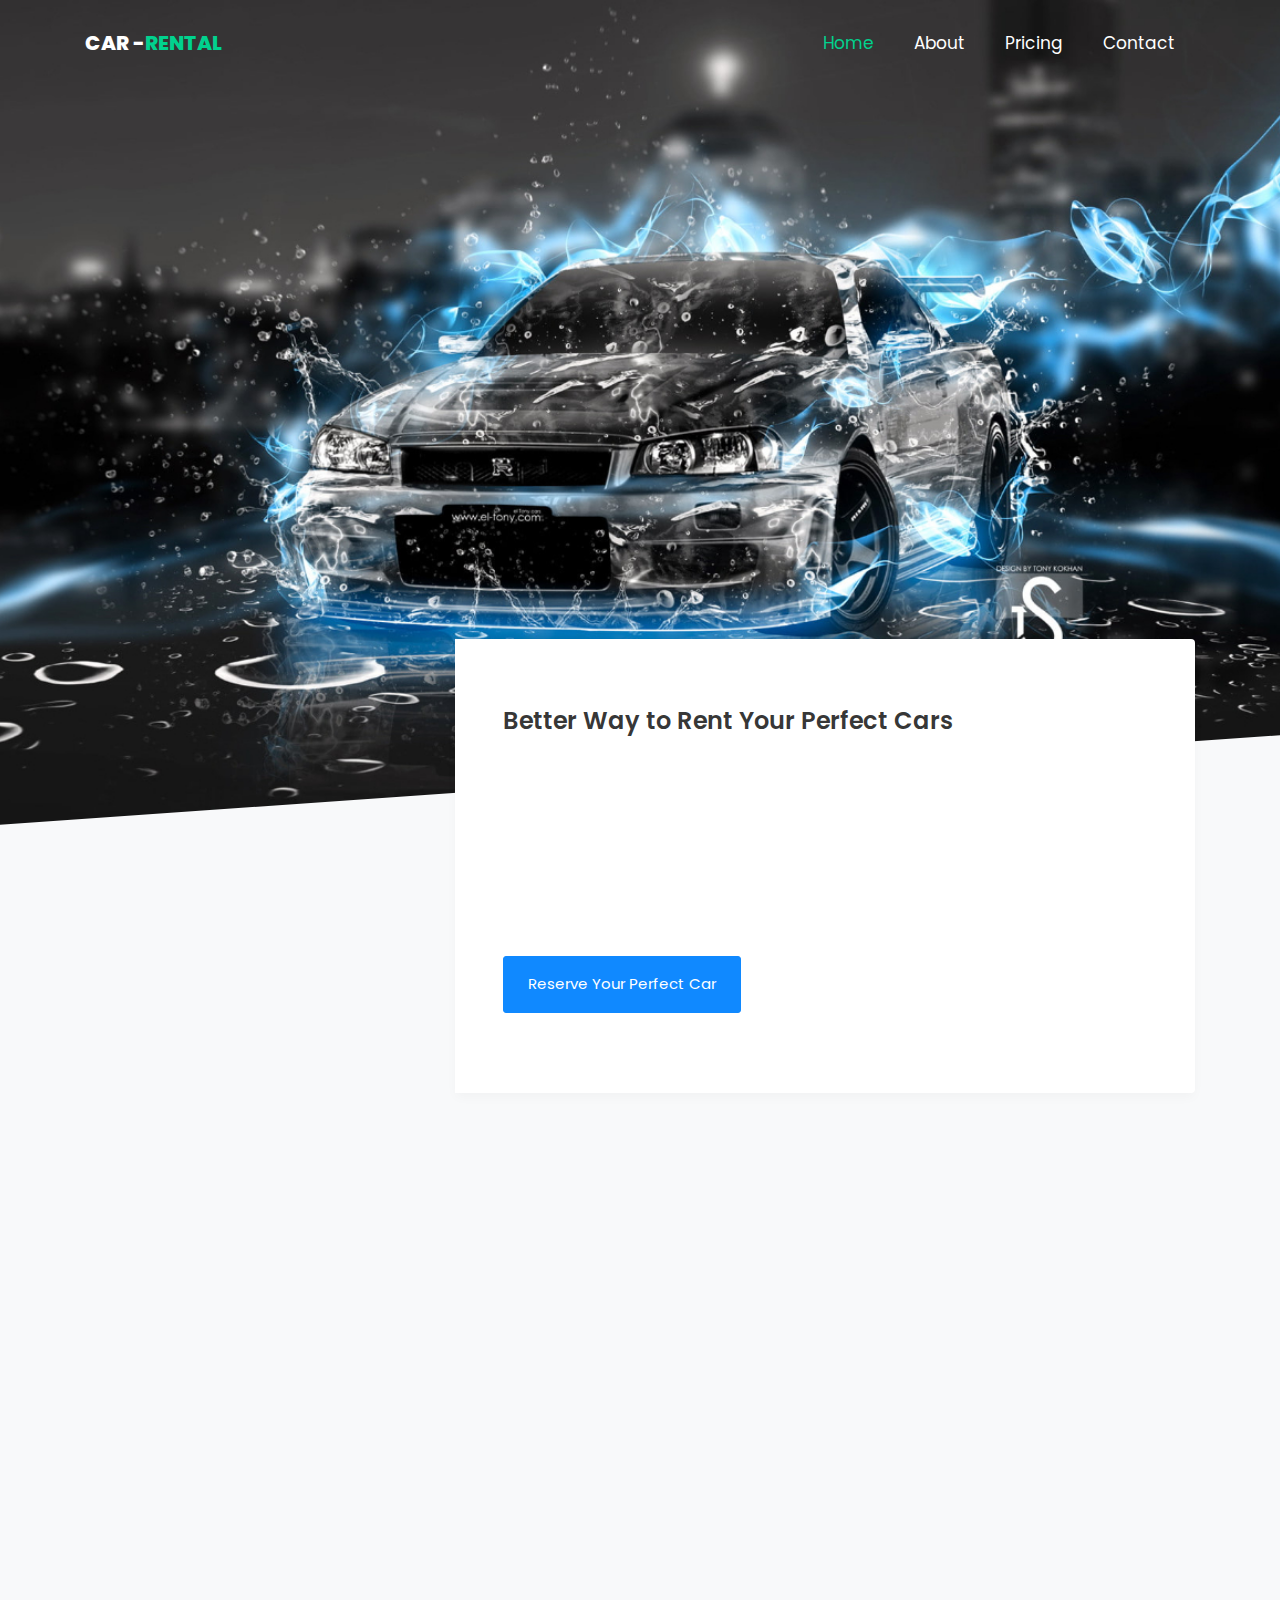
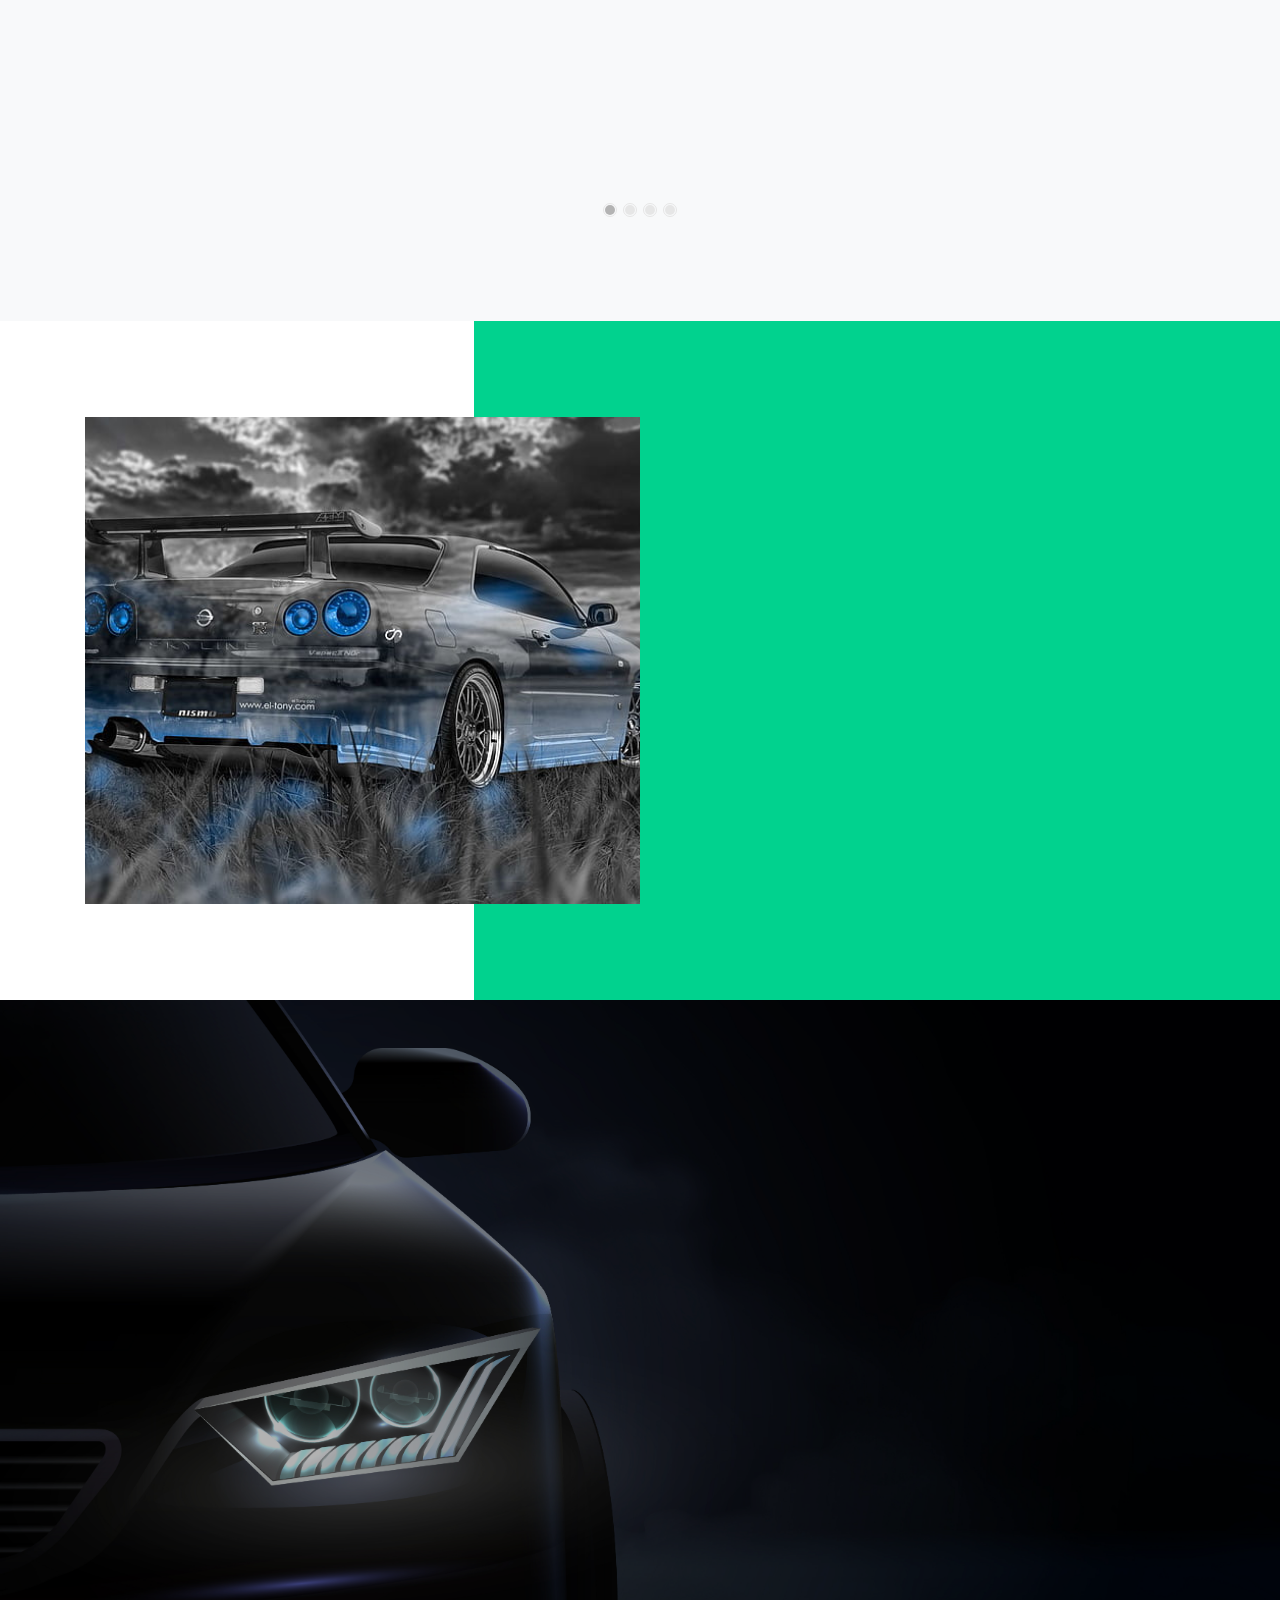
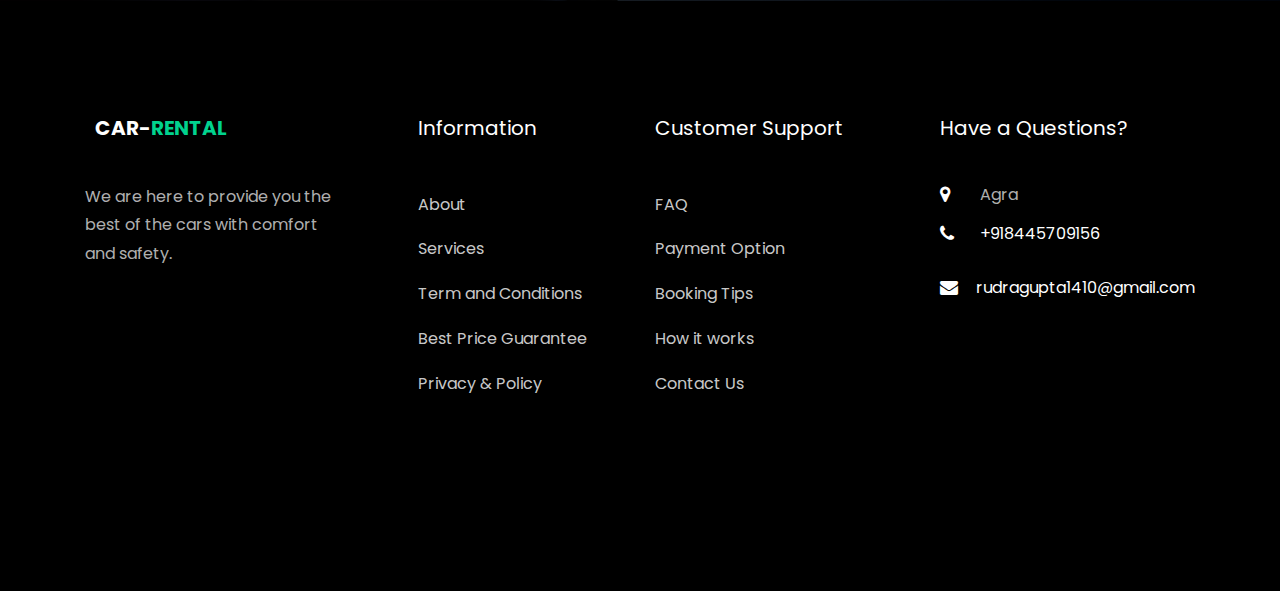
<file: index.html>
<!DOCTYPE html>
<html lang="en">

<head>
	<title>Car Rental</title>
	<meta charset="utf-8">
	<meta name="viewport" content="width=device-width, initial-scale=1, shrink-to-fit=no">
	<link rel="icon" href="images/logo.png" type="image/png">
	<link rel="shortcut icon" href="images/logo.png" type="image/png">


	<link href="https://fonts.googleapis.com/css?family=Poppins:200,300,400,500,600,700,800&display=swap"
		rel="stylesheet">

	<link rel="stylesheet" href="css/open-iconic-bootstrap.min.css">
	<link rel="stylesheet" href="css/animate.css">

	<link rel="stylesheet" href="css/owl.carousel.min.css">
	<link rel="stylesheet" href="css/owl.theme.default.min.css">
	<link rel="stylesheet" href="css/magnific-popup.css">

	<link rel="stylesheet" href="css/aos.css">

	<link rel="stylesheet" href="css/ionicons.min.css">

	<link rel="stylesheet" href="css/bootstrap-datepicker.css">
	<link rel="stylesheet" href="css/jquery.timepicker.css">


	<link rel="stylesheet" href="css/flaticon.css">
	<link rel="stylesheet" href="css/icomoon.css">
	<link rel="stylesheet" href="css/style.css">
</head>
<style>
	.logo {
		width: 15%;
		height: 8%;
		padding: 10px;
	}
</style>

<body>

	<nav class="navbar navbar-expand-lg navbar-dark ftco_navbar bg-dark ftco-navbar-light" id="ftco-navbar">
		<div class="container">
			<a class="navbar-brand" href="index.html">
				CAR -<span>RENTAL</span>
			</a>
			<button class="navbar-toggler" type="button" data-toggle="collapse" data-target="#ftco-nav"
				aria-controls="ftco-nav" aria-expanded="false" aria-label="Toggle navigation">
				<span class="oi oi-menu"></span> Menu
			</button>

			<div class="collapse navbar-collapse" id="ftco-nav">
				<ul class="navbar-nav ml-auto">
					<li class="nav-item active"><a href="index.html" class="nav-link">Home</a></li>
					<li class="nav-item"><a href="about.html" class="nav-link">About</a></li>

					<li class="nav-item"><a href="pricing.html" class="nav-link">Pricing</a></li>

					<li class="nav-item"><a href="contact.html" class="nav-link">Contact</a></li>
				</ul>
			</div>
		</div>
	</nav>
	<!-- END nav -->

	<div class="hero-wrap ftco-degree-bg"
		style="background-image: url('images/wallpaperflare.com_wallpaper.jpg'); background-size: cover; background-position: center;"
		data-stellar-background-ratio="0.5">
		<div class="container-fluid">
			<div class="row no-gutters slider-text justify-content-start align-items-center justify-content-center">
				<div class="col-lg-10 ftco-animate col-12">
					<div class="text w-100 text-center mb-md-5 pb-md-5 pb-1 mb-0">
						<p>BEST CAR RENTAL SERVICE FOR YOU , SEAMLESS CAR BOOKING AT YOUR FINGERTIPS
						</p>
						</a>
					</div>
				</div>
			</div>
		</div>
	</div>

	<section class="ftco-section ftco-no-pt bg-light">
		<div class="container">
			<div class="row no-gutters">
				<div class="col-md-12	featured-top">
					<div class="row no-gutters">
						<div class="col-md-4 d-flex align-items-center">
							<form action="#" class="request-form ftco-animate bg-primary">
								<h2>Make your trip</h2>
								<div class="form-group">
									<label for="" class="label">Pick-up location</label>
									<input type="text" class="form-control" placeholder="City, Airport, Station, etc">
								</div>
								<div class="form-group">
									<label for="" class="label">Drop-off location</label>
									<input type="text" class="form-control" placeholder="City, Airport, Station, etc">
								</div>
								<div class="d-flex">
									<div class="form-group mr-2">
										<label for="" class="label">Pick-up date</label>
										<input type="text" class="form-control" id="book_pick_date" placeholder="Date">
									</div>
									<div class="form-group ml-2">
										<label for="" class="label">Drop-off date</label>
										<input type="text" class="form-control" id="book_off_date" placeholder="Date">
									</div>
								</div>
								<div class="form-group">
									<label for="" class="label">Aadhar no </label>
									<input type="text" class="form-control" id="time_pick" placeholder="Aadhar">
								</div>
								<div class="form-group">
									<input type="submit" value="Rent A Car Now" class="btn btn-secondary py-3 px-4">
								</div>
							</form>
						</div>
						<div class="col-md-8 d-flex align-items-center">
							<div class="services-wrap rounded-right w-100">
								<h3 class="heading-section mb-4">Better Way to Rent Your Perfect Cars</h3>
								<div class="row d-flex mb-4">
									<div class="col-md-4 d-flex align-self-stretch ftco-animate">
										<div class="services w-100 text-center">
											<div class="icon d-flex align-items-center justify-content-center"><span
													class="flaticon-route"></span></div>
											<div class="text w-100">
												<h3 class="heading mb-2">Choose Your Pickup Location</h3>
											</div>
										</div>
									</div>
									<div class="col-md-4 d-flex align-self-stretch ftco-animate">
										<div class="services w-100 text-center">
											<div class="icon d-flex align-items-center justify-content-center"><span
													class="flaticon-handshake"></span></div>
											<div class="text w-100">
												<h3 class="heading mb-2">Select the Best Deal</h3>
											</div>
										</div>
									</div>
									<div class="col-md-4 d-flex align-self-stretch ftco-animate">
										<div class="services w-100 text-center">
											<div class="icon d-flex align-items-center justify-content-center"><span
													class="flaticon-rent"></span></div>
											<div class="text w-100">
												<h3 class="heading mb-2">Reserve Your Rental Car</h3>
											</div>
										</div>
									</div>
								</div>
								<p><a href="#" class="btn btn-primary py-3 px-4">Reserve Your Perfect Car</a></p>
							</div>
						</div>
					</div>
				</div>
			</div>
	</section>


	<section class="ftco-section ftco-no-pt bg-light">
		<div class="container">
			<div class="row justify-content-center">
				<div class="col-md-12 heading-section text-center ftco-animate mb-5">
					<span class="subheading">What we offer</span>
					<h2 class="mb-2">Feeatured Vehicles</h2>
				</div>
			</div>
			<div class="row">
				<div class="col-md-12">
					<div class="carousel-car owl-carousel">
						<div class="item">
							<div class="car-wrap rounded ftco-animate">
								<div class="img rounded d-flex align-items-end" style="background-image: url(images/bmw.png);">
								</div>
								<div class="text">
									<h2 class="mb-0"><a href="#">BMW</a></h2>
									<div class="d-flex mb-3">

										<p class="price ml-auto">399 <span>/hour</span></p>
									</div>
									<p class="d-flex mb-0 d-block"><a href="#" class="btn btn-primary py-2 mr-1">Book now</a> <a
											href="#" class="btn btn-secondary py-2 ml-1">Details</a></p>
								</div>
							</div>
						</div>
						<div class="item">
							<div class="car-wrap rounded ftco-animate">
								<div class="img rounded d-flex align-items-end"
									style="background-image: url(images/scorpio.png);">
								</div>
								<div class="text">
									<h2 class="mb-0"><a href="#">Scorpio</a></h2>
									<div class="d-flex mb-3">

										<p class="price ml-auto">399 <span>/hour</span></p>
									</div>
									<p class="d-flex mb-0 d-block"><a href="#" class="btn btn-primary py-2 mr-1">Book now</a> <a
											href="#" class="btn btn-secondary py-2 ml-1">Details</a></p>
								</div>
							</div>
						</div>
						<div class="item">
							<div class="car-wrap rounded ftco-animate">
								<div class="img rounded d-flex align-items-end" style="background-image: url(images/aura.png);">
								</div>
								<div class="text">
									<h2 class="mb-0"><a href="#">Aura</a></h2>
									<div class="d-flex mb-3">

										<p class="price ml-auto">299<span>/hour</span></p>
									</div>
									<p class="d-flex mb-0 d-block"><a href="#" class="btn btn-primary py-2 mr-1">Book now</a> <a
											href="#" class="btn btn-secondary py-2 ml-1">Details</a></p>
								</div>
							</div>
						</div>
						<div class="item">
							<div class="car-wrap rounded ftco-animate">
								<div class="img rounded d-flex align-items-end"
									style="background-image: url(images/creta.png);">
								</div>
								<div class="text">
									<h2 class="mb-0"><a href="#">Creta</a></h2>
									<div class="d-flex mb-3">

										<p class="price ml-auto">399 <span>/hour</span></p>
									</div>
									<p class="d-flex mb-0 d-block"><a href="#" class="btn btn-primary py-2 mr-1">Book now</a> <a
											href="#" class="btn btn-secondary py-2 ml-1">Details</a></p>
								</div>
							</div>
						</div>
					</div>
				</div>
			</div>
		</div>
	</section>

	<section class="ftco-section ftco-about">
		<div class="container">
			<div class="row no-gutters">
				<div class="col-md-6 p-md-5 img img-2 d-flex justify-content-center align-items-center"
					style="background-image: url(images/pxfuel.jpg);">
				</div>
				<div class="col-md-6 wrap-about ftco-animate">
					<div class="heading-section heading-section-white pl-md-5">
						<span class="subheading">About us</span>
						<h2 class="mb-4">Welcome to CAR RENTAL</h2>

						<p>Welcome to UB Rental Car Rental Service, your leading provider of car rental services.
							We offer a wide range of vehicles to choose from, including sedans, SUVs, vans etc.
							We also offer a variety of rental options, including daily, weekly, and monthly rentals.

							No matter what your needs are, we have the perfect car for you.
							Whether you're traveling for business or pleasure,
							we can help you get where you need to go in style and comfort.

							So why wait? Book your rental car today and experience the UB Rental Car Rental Service difference!

							Book your rental car today at UB Rental Car Rental Service! </p>
						<p></p>
						<p><a href="#" class="btn btn-primary py-3 px-4">Search Vehicle</a></p>
					</div>
				</div>
			</div>
		</div>
	</section>


	<section class="ftco-section ftco-intro" style="background-image: url(images/car2.jpg);">
		<div class="container">
			<div class="row justify-content-end">
				<div class="col-md-6 heading-section heading-section-white ftco-animate">
					<h2 class="mb-3">Terms &amp; Conditions</h2>
					<a href="#" class="btn btn-primary btn-lg">Original goverment issued ID (Aadhar Card / voter card /
						Passport) any one of them.Copy of valid driving license.Speed limit 90 kmph/over gleed Penalty
						RS.250/each time.15 kms / Hour, 300 Kms/-day ( over speed). After given Kms, 6 RS extra Will be
						charged.
						Security deposit is instantly refunded after the Completion of your trip / booking Period.However in
						case of any damage UB Rental can hold the Security deposit amount for 10 days liability amount 50,000
						/-
						The client must pay all the expanses (fule, Parking, toll / Fastags /road tax etc.)The client will be
						liable to any police case or any loss/damage of thee vehicle(or any part of it) ot third party loss
						took place during the rental period ,full and final payment will be settled by the client at the end
						of the rental period (Without using the vehicle insurance policy claim) ,else the company can take
						legal action against the client.
					</a>
				</div>
			</div>
		</div>
	</section>


	<footer class="ftco-footer ftco-bg-dark ftco-section">
		<div class="container">
			<div class="row mb-5">
				<div class="col-md">
					<div class="ftco-footer-widget mb-4">
						<h2 class="ftco-heading-2"><a href="#" class="logo">CAR-<span>RENTAL</span></a></h2>
						<p>We are here to provide
							you the best of the

							cars with comfort and safety.</p>
						<ul class="ftco-footer-social list-unstyled float-md-left float-lft mt-5">
							<li class="ftco-animate"><a href="#"><span class="icon-twitter"></span></a></li>
							<li class="ftco-animate"><a href="#"><span class="icon-facebook"></span></a></li>
							<li class="ftco-animate"><a href="#"><span class="icon-instagram"></span></a></li>
						</ul>
					</div>
				</div>
				<div class="col-md">
					<div class="ftco-footer-widget mb-4 ml-md-5">
						<h2 class="ftco-heading-2">Information</h2>
						<ul class="list-unstyled">
							<li><a href="about.html" class="py-2 d-block">About</a></li>
							<li><a href="#" class="py-2 d-block">Services</a></li>
							<li><a href="#" class="py-2 d-block">Term and Conditions</a></li>
							<li><a href="#" class="py-2 d-block">Best Price Guarantee</a></li>
							<li><a href="#" class="py-2 d-block">Privacy &amp; Policy</a></li>
						</ul>
					</div>
				</div>
				<div class="col-md">
					<div class="ftco-footer-widget mb-4">
						<h2 class="ftco-heading-2">Customer Support</h2>
						<ul class="list-unstyled">
							<li><a href="#" class="py-2 d-block">FAQ</a></li>
							<li><a href="#" class="py-2 d-block">Payment Option</a></li>
							<li><a href="#" class="py-2 d-block">Booking Tips</a></li>
							<li><a href="#" class="py-2 d-block">How it works</a></li>
							<li><a href="contact.html" class="py-2 d-block">Contact Us</a></li>
						</ul>
					</div>
				</div>
				<div class="col-md">
					<div class="ftco-footer-widget mb-4">
						<h2 class="ftco-heading-2">Have a Questions?</h2>
						<div class="block-23 mb-3">
							<ul>
								<li><span class="icon icon-map-marker"></span><span class="text">Agra</span></li>
								<li><a href="phone:+918445709156"><span class="icon icon-phone"></span><span
											class="text">+918445709156</span></a></li>
								<li><a href="mailto:rudragupta1410@gmail.com"><span class="icon icon-envelope"></span><span
											class="text">rudragupta1410@gmail.com</span></a></li>
							</ul>
						</div>
					</div>
				</div>
			</div>
			<div class="row">
			</div>
		</div>
	</footer>



	<!-- loader -->
	<div id="ftco-loader" class="show fullscreen"><svg class="circular" width="48px" height="48px">
			<circle class="path-bg" cx="24" cy="24" r="22" fill="none" stroke-width="4" stroke="#eeeeee" />
			<circle class="path" cx="24" cy="24" r="22" fill="none" stroke-width="4" stroke-miterlimit="10"
				stroke="#F96D00" />
		</svg></div>


	<script src="js/jquery.min.js"></script>
	<script src="js/jquery-migrate-3.0.1.min.js"></script>
	<script src="js/popper.min.js"></script>
	<script src="js/bootstrap.min.js"></script>
	<script src="js/jquery.easing.1.3.js"></script>
	<script src="js/jquery.waypoints.min.js"></script>
	<script src="js/jquery.stellar.min.js"></script>
	<script src="js/owl.carousel.min.js"></script>
	<script src="js/jquery.magnific-popup.min.js"></script>
	<script src="js/aos.js"></script>
	<script src="js/jquery.animateNumber.min.js"></script>
	<script src="js/bootstrap-datepicker.js"></script>
	<script src="js/jquery.timepicker.min.js"></script>
	<script src="js/scrollax.min.js"></script>
	<script src="js/main.js"></script>

</body>

</html>
</file>
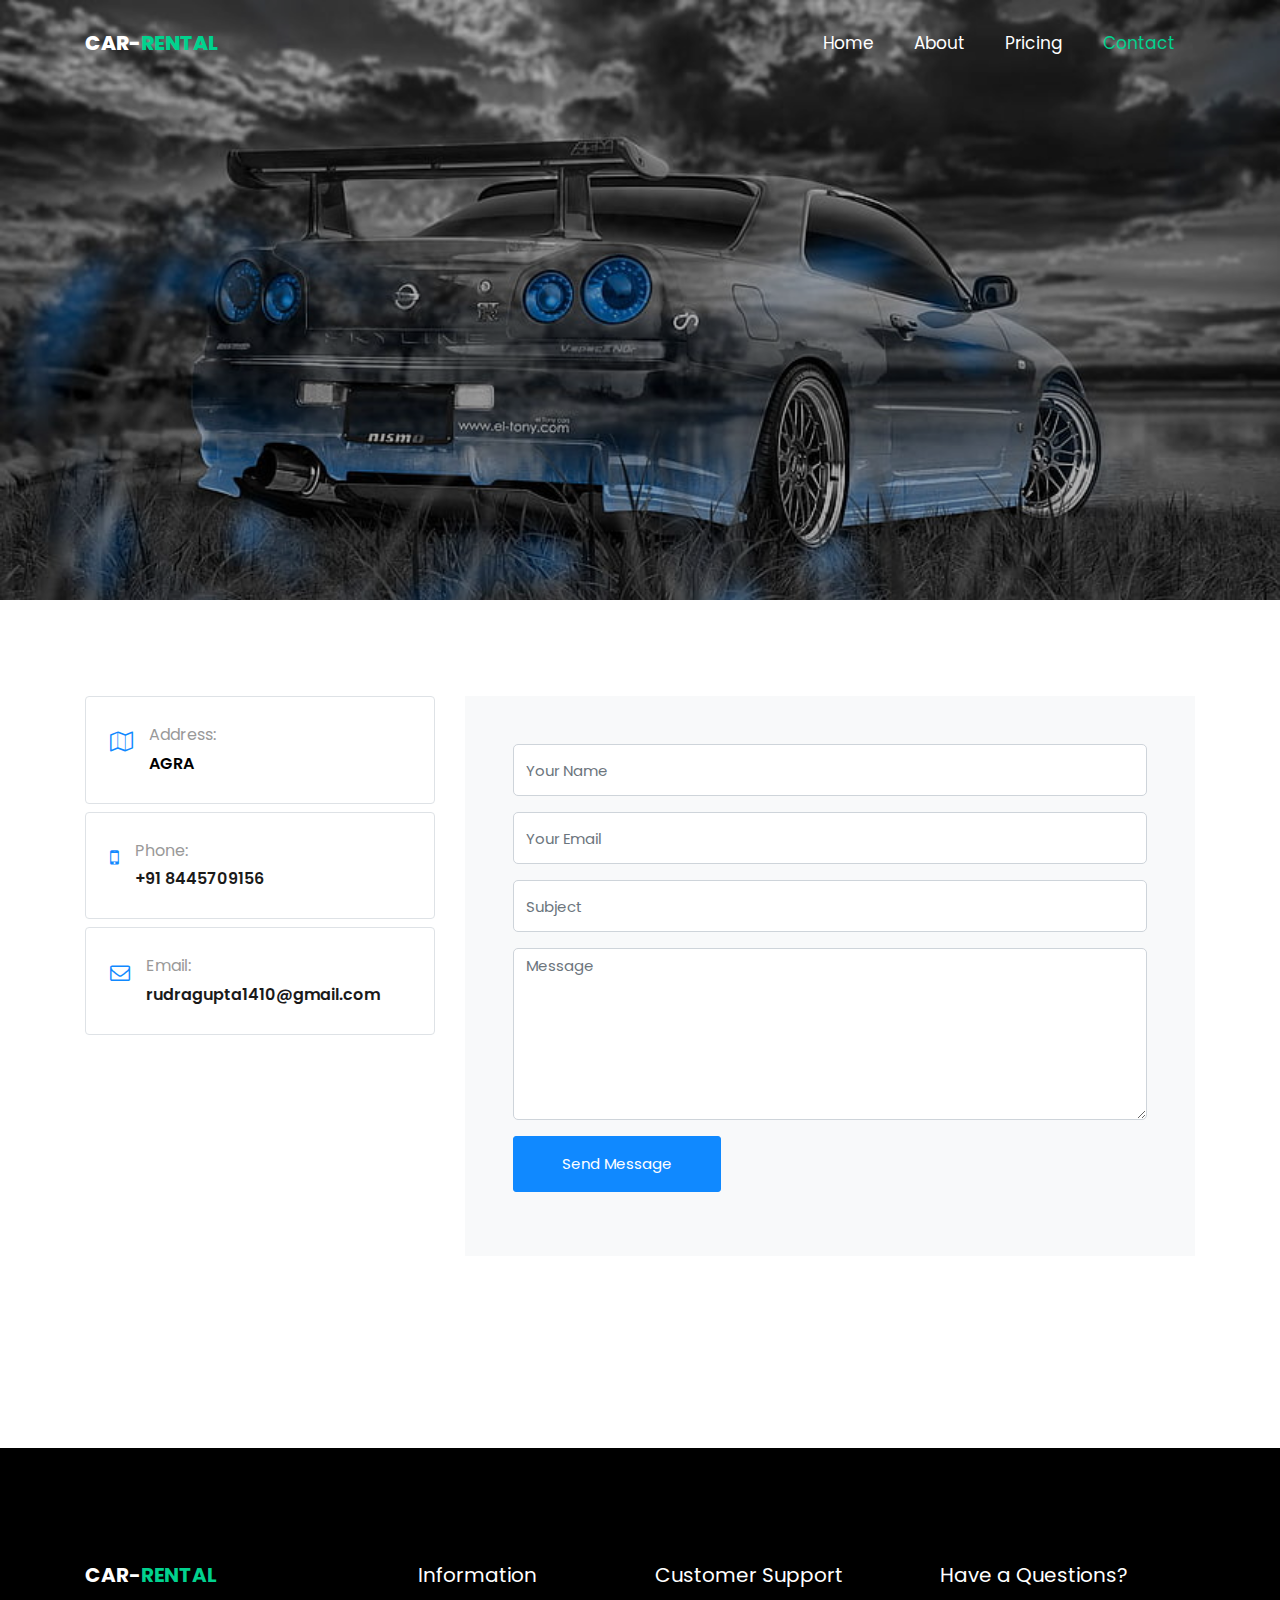
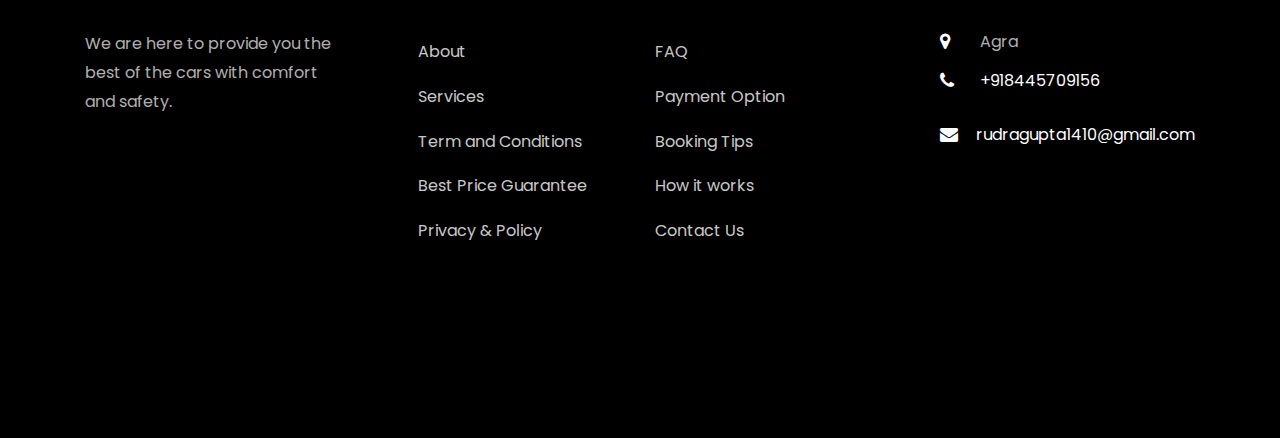
<file: contact.html>
<!DOCTYPE html>
<html lang="en">

<head>
  <title>CAR RENTAL</title>
  <meta charset="utf-8">
  <meta name="viewport" content="width=device-width, initial-scale=1, shrink-to-fit=no">

  <link href="https://fonts.googleapis.com/css?family=Poppins:200,300,400,500,600,700,800&display=swap"
    rel="stylesheet">

  <link rel="stylesheet" href="css/open-iconic-bootstrap.min.css">
  <link rel="stylesheet" href="css/animate.css">

  <link rel="stylesheet" href="css/owl.carousel.min.css">
  <link rel="stylesheet" href="css/owl.theme.default.min.css">
  <link rel="stylesheet" href="css/magnific-popup.css">

  <link rel="stylesheet" href="css/aos.css">

  <link rel="stylesheet" href="css/ionicons.min.css">

  <link rel="stylesheet" href="css/bootstrap-datepicker.css">
  <link rel="stylesheet" href="css/jquery.timepicker.css">


  <link rel="stylesheet" href="css/flaticon.css">
  <link rel="stylesheet" href="css/icomoon.css">
  <link rel="stylesheet" href="css/style.css">
</head>

<body>

  <nav class="navbar navbar-expand-lg navbar-dark ftco_navbar bg-dark ftco-navbar-light" id="ftco-navbar">
    <div class="container">
      <a class="navbar-brand" href="index.html">CAR-<span>Rental</span></a>
      <button class="navbar-toggler" type="button" data-toggle="collapse" data-target="#ftco-nav"
        aria-controls="ftco-nav" aria-expanded="false" aria-label="Toggle navigation">
        <span class="oi oi-menu"></span> Menu
      </button>

      <div class="collapse navbar-collapse" id="ftco-nav">
        <ul class="navbar-nav ml-auto">
          <li class="nav-item"><a href="index.html" class="nav-link">Home</a></li>
          <li class="nav-item"><a href="about.html" class="nav-link">About</a></li>
          <li class="nav-item"><a href="pricing.html" class="nav-link">Pricing</a></li>


          <li class="nav-item active"><a href="contact.html" class="nav-link">Contact</a></li>
        </ul>
      </div>
    </div>
  </nav>
  <!-- END nav -->

  <section class="hero-wrap hero-wrap-2 js-fullheight" style="background-image: url('images/pxfuel.jpg');"
    data-stellar-background-ratio="0.5">
    <div class="overlay"></div>
    <div class="container">
      <div class="row no-gutters slider-text js-fullheight align-items-end justify-content-start">
        <div class="col-md-9 ftco-animate pb-5">
          <p class="breadcrumbs"><span class="mr-2"><a href="index.html">Home <i
                  class="ion-ios-arrow-forward"></i></a></span> <span>Contact <i
                class="ion-ios-arrow-forward"></i></span></p>
          <h1 class="mb-3 bread">Contact Us</h1>
        </div>
      </div>
    </div>
  </section>

  <section class="ftco-section contact-section">
    <div class="container">
      <div class="row d-flex mb-5 contact-info">
        <div class="col-md-4">
          <div class="row mb-5">
            <div class="col-md-12">
              <div class="border w-100 p-4 rounded mb-2 d-flex">
                <div class="icon mr-3">
                  <span class="icon-map-o"></span>
                </div>
                <p><span>Address:</span> AGRA
              </div>
            </div>
            <div class="col-md-12">
              <div class="border w-100 p-4 rounded mb-2 d-flex">
                <div class="icon mr-3">
                  <span class="icon-mobile-phone"></span>
                </div>
                <p><span>Phone:</span> <a href="tel://8445709156">+91 8445709156</a></p>
              </div>
            </div>
            <div class="col-md-12">
              <div class="border w-100 p-4 rounded mb-2 d-flex">
                <div class="icon mr-3">
                  <span class="icon-envelope-o"></span>
                </div>
                <p><span>Email:</span> <a href="mailto:rudragupta1410@yoursite.com"> rudragupta1410@gmail.com</a></p>
              </div>
            </div>
          </div>
        </div>
        <div class="col-md-8 block-9 mb-md-5">
          <form action="#" class="bg-light p-5 contact-form">
            <div class="form-group">
              <input type="text" class="form-control" placeholder="Your Name">
            </div>
            <div class="form-group">
              <input type="text" class="form-control" placeholder="Your Email">
            </div>
            <div class="form-group">
              <input type="text" class="form-control" placeholder="Subject">
            </div>
            <div class="form-group">
              <textarea name="" id="" cols="30" rows="7" class="form-control" placeholder="Message"></textarea>
            </div>
            <div class="form-group">
              <input type="submit" value="Send Message" class="btn btn-primary py-3 px-5">
            </div>
          </form>

        </div>
      </div>

  </section>

  <footer class="ftco-footer ftco-bg-dark ftco-section">
    <div class="container">
      <div class="row mb-5">
        <div class="col-md">
          <div class="ftco-footer-widget mb-4">
            <h2 class="ftco-heading-2"><a href="#" class="logo">CAR-<span>RENTAL</span></a></h2>
            <p>We are here to provide
              you the best of the

              cars with comfort and safety.</p>
            <ul class="ftco-footer-social list-unstyled float-md-left float-lft mt-5">
              <li class="ftco-animate"><a href="#"><span class="icon-twitter"></span></a></li>
              <li class="ftco-animate"><a href="#"><span class="icon-facebook"></span></a></li>
              <li class="ftco-animate"><a href="#"><span class="icon-instagram"></span></a></li>
            </ul>
          </div>
        </div>
        <div class="col-md">
          <div class="ftco-footer-widget mb-4 ml-md-5">
            <h2 class="ftco-heading-2">Information</h2>
            <ul class="list-unstyled">
              <li><a href="about.html" class="py-2 d-block">About</a></li>
              <li><a href="#" class="py-2 d-block">Services</a></li>
              <li><a href="#" class="py-2 d-block">Term and Conditions</a></li>
              <li><a href="#" class="py-2 d-block">Best Price Guarantee</a></li>
              <li><a href="#" class="py-2 d-block">Privacy &amp; Policy</a></li>
            </ul>
          </div>
        </div>
        <div class="col-md">
          <div class="ftco-footer-widget mb-4">
            <h2 class="ftco-heading-2">Customer Support</h2>
            <ul class="list-unstyled">
              <li><a href="#" class="py-2 d-block">FAQ</a></li>
              <li><a href="#" class="py-2 d-block">Payment Option</a></li>
              <li><a href="#" class="py-2 d-block">Booking Tips</a></li>
              <li><a href="#" class="py-2 d-block">How it works</a></li>
              <li><a href="contact.html" class="py-2 d-block">Contact Us</a></li>
            </ul>
          </div>
        </div>
        <div class="col-md">
          <div class="ftco-footer-widget mb-4">
            <h2 class="ftco-heading-2">Have a Questions?</h2>
            <div class="block-23 mb-3">
              <ul>
                <li><span class="icon icon-map-marker"></span><span class="text">Agra</span></li>
                <li><a href="phone:+918445709156"><span class="icon icon-phone"></span><span
                      class="text">+918445709156</span></a></li>
                <li><a href="mailto:rudragupta1410@gmail.com"><span class="icon icon-envelope"></span><span
                      class="text">rudragupta1410@gmail.com</span></a></li>
              </ul>
            </div>
          </div>
        </div>
      </div>
      <div class="row">
      </div>
    </div>
  </footer>


</body>

</html>
</file>
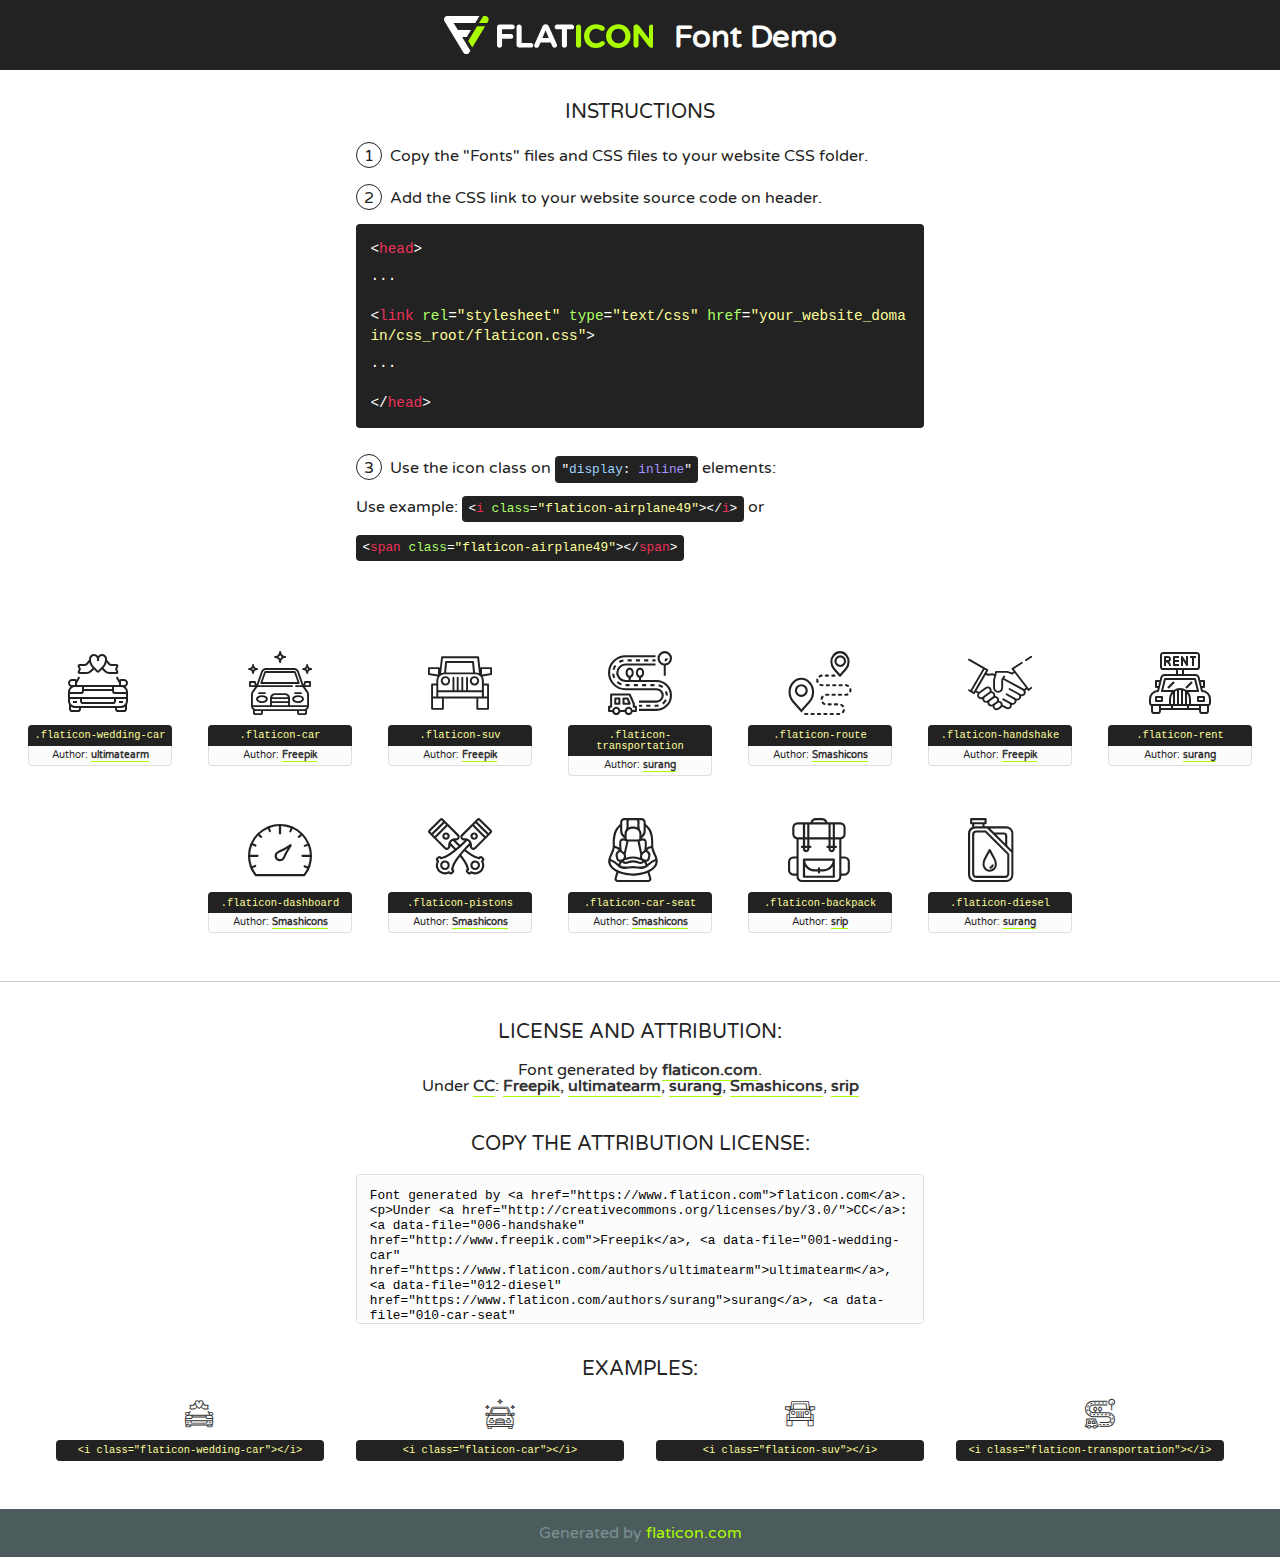
<file: fonts/flaticon/font/flaticon.html>
<!DOCTYPE html>
<!--
  Flaticon icon font: Flaticon
  Creation date: 29/10/2019 06:11
-->
<html>
<!DOCTYPE html>
<html>

<head>
    <title>Flaticon WebFont</title>
    <link href="http://fonts.googleapis.com/css?family=Varela+Round" rel="stylesheet" type="text/css" />
    <link rel="stylesheet" type="text/css" href="flaticon.css">
    <meta charset="UTF-8">
    <style>
    html, body, div, span, applet, object, iframe,
    h1, h2, h3, h4, h5, h6, p, blockquote, pre,
    a, abbr, acronym, address, big, cite, code,
    del, dfn, em, img, ins, kbd, q, s, samp,
    small, strike, strong, sub, sup, tt, var,
    b, u, i, center,
    dl, dt, dd, ol, ul, li,
    fieldset, form, label, legend,
    table, caption, tbody, tfoot, thead, tr, th, td,
    article, aside, canvas, details, embed, 
    figure, figcaption, footer, header, hgroup, 
    menu, nav, output, ruby, section, summary,
    time, mark, audio, video {
        margin: 0;
        padding: 0;
        border: 0;
        font-size: 100%;
        font: inherit;
        vertical-align: baseline;
    }
    /* HTML5 display-role reset for older browsers */
    article, aside, details, figcaption, figure, 
    footer, header, hgroup, menu, nav, section {
        display: block;
    }
    body {
        line-height: 1;
    }
    ol, ul {
        list-style: none;
    }
    blockquote, q {
        quotes: none;
    }
    blockquote:before, blockquote:after,
    q:before, q:after {
        content: '';
        content: none;
    }
    table {
        border-collapse: collapse;
        border-spacing: 0;
    }
    body {
        font-family: 'Varela Round', Helvetica, Arial, sans-serif;
        font-size: 16px;
        color: #222;
    }
    a {
        color: #333;
        border-bottom: 1px solid #a9fd00;
        font-weight: bold;
        text-decoration: none;
    }
    * {
        -moz-box-sizing: border-box;
        -webkit-box-sizing: border-box;
        box-sizing: border-box;
        margin: 0;
        padding: 0;
    }
    [class^="flaticon-"]:before, [class*=" flaticon-"]:before, [class^="flaticon-"]:after, [class*=" flaticon-"]:after {
        font-family: Flaticon;
        font-size: 30px;
        font-style: normal;
        margin-left: 20px;
        color: #333;
    }
    .wrapper {
        max-width: 600px;
        margin: auto;
        padding: 0 1em;
    }
    .title {
        font-size: 1.25em;
        text-align: center;
        margin-bottom: 1em;
        text-transform: uppercase;
    }
    header {
        text-align: center;
        background-color: #222;
        color: #fff;
        padding: 1em;
    }
    header .logo {
        width: 210px;
        height: 38px;
        display: inline-block;
        vertical-align: middle;
        margin-right: 1em;
        border: none;
    }
    header strong {
        font-size: 1.95em;
        font-weight: bold;
        vertical-align: middle;
        margin-top: 5px;
        display: inline-block;
    }
    .demo {
        margin: 2em auto;
        line-height: 1.25em;
    }
    .demo ul li {
        margin-bottom: 1em;
    }
    .demo ul li .num {
        color: #222;
        border-radius: 20px;
        display: inline-block;
        width: 26px;
        padding: 3px;
        height: 26px;
        text-align: center;
        margin-right: 0.5em;
        border: 1px solid #222;
    }
    .demo ul li code {
        background-color: #222;
        border-radius: 4px;
        padding: 0.25em 0.5em;
        display: inline-block;
        color: #fff;
        font-family: Consolas,Monaco,Lucida Console,Liberation Mono,DejaVu Sans Mono,Bitstream Vera Sans Mono,Courier New, monospace;
        font-weight: lighter;
        margin-top: 1em;
        font-size: 0.8em;
        word-break: break-all;
    }
    .demo ul li code.big {
        padding: 1em;
        font-size: 0.9em;
    }
    .demo ul li code .red {
        color: #EF3159;
    }
    .demo ul li code .green {
        color: #ACFF65;
    }
    .demo ul li code .yellow {
        color: #FFFF99;
    }
    .demo ul li code .blue {
        color: #99D3FF;
    }
    .demo ul li code .purple {
        color: #A295FF;
    }
    .demo ul li code .dots {
        margin-top: 0.5em;
        display: block;
    }
    #glyphs {
        border-bottom: 1px solid #ccc;
        padding: 2em 0;
        text-align: center;
    }
    .glyph {
        display: inline-block;
        width: 9em;
        margin: 1em;
        text-align: center;
        vertical-align: top;
        background: #FFF;
    }
    .glyph .glyph-icon {
        padding: 10px;
        display: block;
        font-family:"Flaticon";
        font-size: 64px;
        line-height: 1;
    }
    .glyph .glyph-icon:before {
        font-size: 64px;
        color: #222;
        margin-left: 0;
    }
    .class-name {
        font-size: 0.65em;
        background-color: #222;
        color: #fff;
        border-radius: 4px 4px 0 0;
        padding: 0.5em;
        color: #FFFF99;
        font-family: Consolas,Monaco,Lucida Console,Liberation Mono,DejaVu Sans Mono,Bitstream Vera Sans Mono,Courier New, monospace;
    }
    .author-name {
        font-size: 0.6em;
        background-color: #fcfcfd;
        border: 1px solid #DEDEE4;
        border-top: 0;
        border-radius: 0 0 4px 4px;
        padding: 0.5em;
    }
    .class-name:last-child {
        font-size: 10px;
        color:#888;
    }
    .class-name:last-child a {
        font-size: 10px;
        color:#555;
    }
    .class-name:last-child a:hover {
        color:#a9fd00;
    }
    .glyph > input {
        display: block;
        width: 100px;
        margin: 5px auto;
        text-align: center;
        font-size: 12px;
        cursor: text;
    }
    .glyph > input.icon-input {
        font-family:"Flaticon";
        font-size: 16px;
        margin-bottom: 10px;
    }
    .attribution .title {
        margin-top: 2em;
    }
    .attribution textarea {
        background-color: #fcfcfd;
        padding: 1em;
        border: none;
        box-shadow: none;
        border: 1px solid #DEDEE4;
        border-radius: 4px;
        resize: none;
        width: 100%;
        height: 150px;
        font-size: 0.8em;
        font-family: Consolas,Monaco,Lucida Console,Liberation Mono,DejaVu Sans Mono,Bitstream Vera Sans Mono,Courier New, monospace;
        -webkit-appearance: none;
    }
    .iconsuse {
        margin: 2em auto;
        text-align: center;
        max-width: 1200px;
    }
    .iconsuse:after {
        content: '';
        display: table;
        clear: both;
    }
    .iconsuse .image {
        float: left;
        width: 25%;
        padding: 0 1em;
    }
    .iconsuse .image p {
        margin-bottom: 1em;
    }
    .iconsuse .image span {
        display: block;
        font-size: 0.65em;
        background-color: #222;
        color: #fff;
        border-radius: 4px;
        padding: 0.5em;
        color: #FFFF99;
        margin-top: 1em;
        font-family: Consolas,Monaco,Lucida Console,Liberation Mono,DejaVu Sans Mono,Bitstream Vera Sans Mono,Courier New, monospace;
    }
    #footer {
        text-align: center;
        background-color: #4C5B5C;
        color: #7c9192;
        padding: 1em;
    }
    #footer a {
        border: none;
        color: #a9fd00;
        font-weight: normal;
    }
    @media (max-width: 960px) {
        .iconsuse .image {
            width: 50%;
        }
    }
    @media (max-width: 560px) {
        .iconsuse .image {
            width: 100%;
        }
    }
    </style>
</head>

<body class="characters-off">

    <header>
        <a href="https://www.flaticon.com" target="_blank" class="logo">
            <svg version="1.1" xmlns="http://www.w3.org/2000/svg" xmlns:xlink="http://www.w3.org/1999/xlink" xmlns:a="http://ns.adobe.com/AdobeSVGViewerExtensions/3.0/" viewBox="0 0 560.875 102.036" enable-background="new 0 0 560.875 102.036" xml:space="preserve">
                <defs>
                </defs>
                <g>
                    <g class="letters">
                        <path fill="#ffffff" d="M141.596,29.675c0-3.777,2.985-6.767,6.764-6.767h34.438c3.426,0,6.15,2.728,6.15,6.15
                        c0,3.43-2.724,6.149-6.15,6.149h-27.674v13.091h23.719c3.429,0,6.151,2.724,6.151,6.15c0,3.43-2.723,6.149-6.151,6.149h-23.719
                        v17.574c0,3.773-2.986,6.761-6.764,6.761c-3.779,0-6.764-2.989-6.764-6.761V29.675z"></path>
                        <path fill="#ffffff" d="M193.844,29.149c0-3.781,2.985-6.767,6.764-6.767c3.776,0,6.763,2.985,6.763,6.767v42.957h25.039
                        c3.426,0,6.149,2.726,6.149,6.153c0,3.425-2.723,6.15-6.149,6.15h-31.802c-3.779,0-6.764-2.986-6.764-6.768V29.149z"></path>
                        <path fill="#ffffff" d="M241.891,75.71l21.438-48.407c1.492-3.341,4.215-5.357,7.906-5.357h0.792
                        c3.686,0,6.323,2.017,7.815,5.357l21.439,48.407c0.436,0.967,0.701,1.845,0.701,2.723c0,3.602-2.809,6.501-6.414,6.501
                        c-3.161,0-5.269-1.845-6.499-4.655l-4.132-9.661h-27.059l-4.301,10.102c-1.144,2.631-3.426,4.214-6.237,4.214
                        c-3.517,0-6.24-2.81-6.24-6.325C241.1,77.64,241.451,76.677,241.891,75.71z M279.932,58.666l-8.521-20.297l-8.526,20.297H279.932
                        z"></path>
                        <path fill="#ffffff" d="M314.864,35.387H301.86c-3.429,0-6.239-2.813-6.239-6.238c0-3.429,2.811-6.24,6.239-6.24h39.533
                        c3.426,0,6.237,2.811,6.237,6.24c0,3.425-2.811,6.238-6.237,6.238h-13.001v42.785c0,3.773-2.99,6.761-6.764,6.761
                        c-3.779,0-6.764-2.989-6.764-6.761V35.387z"></path>
                        <path fill="#A9FD00" d="M352.615,29.149c0-3.781,2.985-6.767,6.767-6.767c3.774,0,6.761,2.985,6.761,6.767v49.024
                        c0,3.773-2.987,6.761-6.761,6.761c-3.781,0-6.767-2.989-6.767-6.761V29.149z"></path>
                        <path fill="#A9FD00" d="M374.132,53.836v-0.179c0-17.481,13.178-31.801,32.065-31.801c9.22,0,15.459,2.458,20.557,6.238
                        c1.402,1.054,2.637,2.985,2.637,5.357c0,3.692-2.985,6.59-6.681,6.59c-1.845,0-3.071-0.702-4.044-1.319
                        c-3.776-2.813-7.729-4.393-12.562-4.393c-10.364,0-17.831,8.611-17.831,19.154v0.173c0,10.542,7.291,19.329,17.831,19.329
                        c5.715,0,9.492-1.756,13.359-4.834c1.049-0.874,2.458-1.491,4.039-1.491c3.429,0,6.325,2.813,6.325,6.236
                        c0,2.106-1.056,3.78-2.282,4.834c-5.539,4.834-12.036,7.733-21.878,7.733C387.572,85.464,374.132,71.493,374.132,53.836z"></path>
                        <path fill="#A9FD00" d="M433.009,53.836v-0.179c0-17.481,13.79-31.801,32.766-31.801c18.981,0,32.592,14.143,32.592,31.628v0.173
                        c0,17.483-13.785,31.807-32.769,31.807C446.625,85.464,433.009,71.32,433.009,53.836z M484.224,53.836v-0.179
                        c0-10.539-7.725-19.326-18.626-19.326c-10.893,0-18.449,8.611-18.449,19.154v0.173c0,10.542,7.73,19.329,18.626,19.329
                        C476.676,72.986,484.224,64.378,484.224,53.836z"></path>
                        <path fill="#A9FD00" d="M506.233,29.321c0-3.774,2.99-6.763,6.767-6.763h1.401c3.252,0,5.183,1.583,7.029,3.953l26.093,34.265
                        V29.059c0-3.692,2.99-6.677,6.681-6.677c3.683,0,6.671,2.985,6.671,6.677v48.934c0,3.78-2.987,6.765-6.764,6.765h-0.436
                        c-3.257,0-5.188-1.581-7.034-3.953l-27.056-35.492v32.944c0,3.687-2.985,6.676-6.678,6.676c-3.683,0-6.673-2.989-6.673-6.676
                        V29.321z"></path>
                    </g>
                    <g class="insignia">
                        <path fill="#ffffff" d="M48.372,56.137h12.517l11.156-18.537H37.186L25.688,18.539h57.825L94.668,0H9.271
                        C5.925,0,2.842,1.801,1.198,4.716c-1.644,2.907-1.593,6.482,0.134,9.343l50.38,83.501c1.678,2.781,4.689,4.476,7.938,4.476
                        c3.246,0,6.257-1.695,7.935-4.476l2.898-4.804L48.372,56.137z"></path>
                        <g class="i">
                            <path fill="#A9FD00" d="M93.575,18.539h0.031v0.004l21.652,0.004l2.705-4.488c1.727-2.861,1.778-6.436,0.133-9.343
                            C116.454,1.801,113.371,0,110.026,0h-5.294L93.575,18.539z"></path>
                            <polygon fill="#A9FD00" points="88.291,27.356 64.725,66.486 75.519,84.404 109.942,27.356"></polygon>
                        </g>
                    </g>
                </g>
            </svg>
        </a>
        <strong>Font Demo</strong>
    </header>


    <section class="demo wrapper">

        <p class="title">Instructions</p>

        <ul>
            <li>
                <span class="num">1</span>Copy the "Fonts" files and CSS files to your website CSS folder.
            </li>
            <li>
                <span class="num">2</span>Add the CSS link to your website source code on header.
                <code class="big">
                    &lt;<span class="red">head</span>&gt;
                    <br/><span class="dots">...</span>
                    <br/>&lt;<span class="red">link</span> <span class="green">rel</span>=<span class="yellow">"stylesheet"</span> <span class="green">type</span>=<span class="yellow">"text/css"</span> <span class="green">href</span>=<span class="yellow">"your_website_domain/css_root/flaticon.css"</span>&gt;
                    <br/><span class="dots">...</span>
                    <br/>&lt;/<span class="red">head</span>&gt;
                </code>
            </li>

            <li>
                <p>
                    <span class="num">3</span>Use the icon class on <code>"<span class="blue">display</span>:<span class="purple"> inline</span>"</code> elements:
                    <br />
                    Use example: <code>&lt;<span class="red">i</span> <span class="green">class</span>=<span class="yellow">&quot;flaticon-airplane49&quot;</span>&gt;&lt;/<span class="red">i</span>&gt;</code> or <code>&lt;<span class="red">span</span> <span class="green">class</span>=<span class="yellow">&quot;flaticon-airplane49&quot;</span>&gt;&lt;/<span class="red">span</span>&gt;</code>
            </li>
        </ul>

    </section>




   <section id="glyphs">          
    
      
        <div class="glyph"><div class="glyph-icon flaticon-wedding-car"></div>
            <div class="class-name">.flaticon-wedding-car</div>
            <div class="author-name">Author: <a data-file="001-wedding-car" href="https://www.flaticon.com/authors/ultimatearm">ultimatearm</a> </div> 
        </div>        
        
        <div class="glyph"><div class="glyph-icon flaticon-car"></div>
            <div class="class-name">.flaticon-car</div>
            <div class="author-name">Author: <a data-file="002-car" href="http://www.freepik.com">Freepik</a> </div> 
        </div>        
        
        <div class="glyph"><div class="glyph-icon flaticon-suv"></div>
            <div class="class-name">.flaticon-suv</div>
            <div class="author-name">Author: <a data-file="003-suv" href="http://www.freepik.com">Freepik</a> </div> 
        </div>        
        
        <div class="glyph"><div class="glyph-icon flaticon-transportation"></div>
            <div class="class-name">.flaticon-transportation</div>
            <div class="author-name">Author: <a data-file="004-transportation" href="https://www.flaticon.com/authors/surang">surang</a> </div> 
        </div>        
        
        <div class="glyph"><div class="glyph-icon flaticon-route"></div>
            <div class="class-name">.flaticon-route</div>
            <div class="author-name">Author: <a data-file="005-route" href="https://www.flaticon.com/authors/smashicons">Smashicons</a> </div> 
        </div>        
        
        <div class="glyph"><div class="glyph-icon flaticon-handshake"></div>
            <div class="class-name">.flaticon-handshake</div>
            <div class="author-name">Author: <a data-file="006-handshake" href="http://www.freepik.com">Freepik</a> </div> 
        </div>        
        
        <div class="glyph"><div class="glyph-icon flaticon-rent"></div>
            <div class="class-name">.flaticon-rent</div>
            <div class="author-name">Author: <a data-file="007-rent" href="https://www.flaticon.com/authors/surang">surang</a> </div> 
        </div>        
        
        <div class="glyph"><div class="glyph-icon flaticon-dashboard"></div>
            <div class="class-name">.flaticon-dashboard</div>
            <div class="author-name">Author: <a data-file="008-dashboard" href="https://www.flaticon.com/authors/smashicons">Smashicons</a> </div> 
        </div>        
        
        <div class="glyph"><div class="glyph-icon flaticon-pistons"></div>
            <div class="class-name">.flaticon-pistons</div>
            <div class="author-name">Author: <a data-file="009-pistons" href="https://www.flaticon.com/authors/smashicons">Smashicons</a> </div> 
        </div>        
        
        <div class="glyph"><div class="glyph-icon flaticon-car-seat"></div>
            <div class="class-name">.flaticon-car-seat</div>
            <div class="author-name">Author: <a data-file="010-car-seat" href="https://www.flaticon.com/authors/smashicons">Smashicons</a> </div> 
        </div>        
        
        <div class="glyph"><div class="glyph-icon flaticon-backpack"></div>
            <div class="class-name">.flaticon-backpack</div>
            <div class="author-name">Author: <a data-file="011-backpack" href="https://www.flaticon.com/authors/srip">srip</a> </div> 
        </div>        
        
        <div class="glyph"><div class="glyph-icon flaticon-diesel"></div>
            <div class="class-name">.flaticon-diesel</div>
            <div class="author-name">Author: <a data-file="012-diesel" href="https://www.flaticon.com/authors/surang">surang</a> </div> 
        </div>        
        

    </section>



    <section class="attribution wrapper"   style="text-align:center;">

      <div class="title">License and attribution:</div><div class="attrDiv">Font generated by <a href="https://www.flaticon.com">flaticon.com</a>. <div><p>Under <a href="http://creativecommons.org/licenses/by/3.0/">CC</a>: <a data-file="006-handshake" href="http://www.freepik.com">Freepik</a>, <a data-file="001-wedding-car" href="https://www.flaticon.com/authors/ultimatearm">ultimatearm</a>, <a data-file="012-diesel" href="https://www.flaticon.com/authors/surang">surang</a>, <a data-file="010-car-seat" href="https://www.flaticon.com/authors/smashicons">Smashicons</a>, <a data-file="011-backpack" href="https://www.flaticon.com/authors/srip">srip</a></p>  </div>
      </div>
      <div class="title">Copy the Attribution License:</div>

    <textarea onclick="this.focus();this.select();">Font generated by &lt;a href=&quot;https://www.flaticon.com&quot;&gt;flaticon.com&lt;/a&gt;. <p>Under <a href="http://creativecommons.org/licenses/by/3.0/">CC</a>: <a data-file="006-handshake" href="http://www.freepik.com">Freepik</a>, <a data-file="001-wedding-car" href="https://www.flaticon.com/authors/ultimatearm">ultimatearm</a>, <a data-file="012-diesel" href="https://www.flaticon.com/authors/surang">surang</a>, <a data-file="010-car-seat" href="https://www.flaticon.com/authors/smashicons">Smashicons</a>, <a data-file="011-backpack" href="https://www.flaticon.com/authors/srip">srip</a></p>  
     </textarea>

    </section>

    <section class="iconsuse">

          <div class="title">Examples:</div>            
             
            <div class="image">
                <p>
                    <i class="glyph-icon flaticon-wedding-car"></i> 
                    <span>&lt;i class=&quot;flaticon-wedding-car&quot;&gt;&lt;/i&gt;</span>
                </p>
            </div>
            
            <div class="image">
                <p>
                    <i class="glyph-icon flaticon-car"></i> 
                    <span>&lt;i class=&quot;flaticon-car&quot;&gt;&lt;/i&gt;</span>
                </p>
            </div>
            
            <div class="image">
                <p>
                    <i class="glyph-icon flaticon-suv"></i> 
                    <span>&lt;i class=&quot;flaticon-suv&quot;&gt;&lt;/i&gt;</span>
                </p>
            </div>
            
            <div class="image">
                <p>
                    <i class="glyph-icon flaticon-transportation"></i> 
                    <span>&lt;i class=&quot;flaticon-transportation&quot;&gt;&lt;/i&gt;</span>
                </p>
            </div>
                       
        </div>
                            
    </section>

<div id="footer">
    <div>Generated by <a href="https://www.flaticon.com">flaticon.com</a>
    </div>
</div>



</body>
</html>
</file>
<file: css/flaticon.css>
/*
  	Flaticon icon font: Flaticon
  	Creation date: 04/01/2019 13:45
  	*/


@font-face {
  font-family: "Flaticon";
  src: url("../fonts/flaticon/font/Flaticon.eot");
  src: url("../fonts/flaticon/font/Flaticon.eot?#iefix") format("embedded-opentype"),
       url("../fonts/flaticon/font/Flaticon.woff") format("woff"),
       url("../fonts/flaticon/font/Flaticon.ttf") format("truetype"),
       url("../fonts/flaticon/font/Flaticon.svg#Flaticon") format("svg");
  font-weight: normal;
  font-style: normal;
}

@media screen and (-webkit-min-device-pixel-ratio:0) {
  @font-face {
    font-family: "Flaticon";
    src: url("../fonts/flaticon/font/Flaticon.svg#Flaticon") format("svg");
  }
}

[class^="flaticon-"]:before, [class*=" flaticon-"]:before,
[class^="flaticon-"]:after, [class*=" flaticon-"]:after {   
  font-family: Flaticon;
  font-style: normal;
  font-weight: normal;
  font-variant: normal;
  text-transform: none;
  line-height: 1;

  /* Better Font Rendering =========== */
  -webkit-font-smoothing: antialiased;
  -moz-osx-font-smoothing: grayscale;
}

.flaticon-wedding-car:before { content: "\f100"; }
.flaticon-car:before { content: "\f101"; }
.flaticon-suv:before { content: "\f102"; }
.flaticon-transportation:before { content: "\f103"; }
.flaticon-route:before { content: "\f104"; }
.flaticon-handshake:before { content: "\f105"; }
.flaticon-rent:before { content: "\f106"; }
.flaticon-dashboard:before { content: "\f107"; }
.flaticon-pistons:before { content: "\f108"; }
.flaticon-car-seat:before { content: "\f109"; }
.flaticon-backpack:before { content: "\f10a"; }
.flaticon-diesel:before { content: "\f10b"; }s
</file>
<file: css/icomoon.css>
@font-face {
  font-family: 'icomoon';
  src:  url('../fonts/icomoon/icomoon.eot?6tt51o');
  src:  url('../fonts/icomoon/icomoon.eot?6tt51o#iefix') format('embedded-opentype'),
    url('../fonts/icomoon/icomoon.ttf?6tt51o') format('truetype'),
    url('../fonts/icomoon/icomoon.woff?6tt51o') format('woff'),
    url('../fonts/icomoon/icomoon.svg?6tt51o#icomoon') format('svg');
  font-weight: normal;
  font-style: normal;
}

[class^="icon-"], [class*=" icon-"] {
  /* use !important to prevent issues with browser extensions that change fonts */
  font-family: 'icomoon' !important;
  speak: none;
  font-style: normal;
  font-weight: normal;
  font-variant: normal;
  text-transform: none;
  line-height: 1;

  /* Better Font Rendering =========== */
  -webkit-font-smoothing: antialiased;
  -moz-osx-font-smoothing: grayscale;
}

.icon-asterisk:before {
  content: "\f069";
}
.icon-plus:before {
  content: "\f067";
}
.icon-question:before {
  content: "\f128";
}
.icon-minus:before {
  content: "\f068";
}
.icon-glass:before {
  content: "\f000";
}
.icon-music:before {
  content: "\f001";
}
.icon-search:before {
  content: "\f002";
}
.icon-envelope-o:before {
  content: "\f003";
}
.icon-heart:before {
  content: "\f004";
}
.icon-star:before {
  content: "\f005";
}
.icon-star-o:before {
  content: "\f006";
}
.icon-user:before {
  content: "\f007";
}
.icon-film:before {
  content: "\f008";
}
.icon-th-large:before {
  content: "\f009";
}
.icon-th:before {
  content: "\f00a";
}
.icon-th-list:before {
  content: "\f00b";
}
.icon-check:before {
  content: "\f00c";
}
.icon-close:before {
  content: "\f00d";
}
.icon-remove:before {
  content: "\f00d";
}
.icon-times:before {
  content: "\f00d";
}
.icon-search-plus:before {
  content: "\f00e";
}
.icon-search-minus:before {
  content: "\f010";
}
.icon-power-off:before {
  content: "\f011";
}
.icon-signal:before {
  content: "\f012";
}
.icon-cog:before {
  content: "\f013";
}
.icon-gear:before {
  content: "\f013";
}
.icon-trash-o:before {
  content: "\f014";
}
.icon-home:before {
  content: "\f015";
}
.icon-file-o:before {
  content: "\f016";
}
.icon-clock-o:before {
  content: "\f017";
}
.icon-road:before {
  content: "\f018";
}
.icon-download:before {
  content: "\f019";
}
.icon-arrow-circle-o-down:before {
  content: "\f01a";
}
.icon-arrow-circle-o-up:before {
  content: "\f01b";
}
.icon-inbox:before {
  content: "\f01c";
}
.icon-play-circle-o:before {
  content: "\f01d";
}
.icon-repeat:before {
  content: "\f01e";
}
.icon-rotate-right:before {
  content: "\f01e";
}
.icon-refresh:before {
  content: "\f021";
}
.icon-list-alt:before {
  content: "\f022";
}
.icon-lock:before {
  content: "\f023";
}
.icon-flag:before {
  content: "\f024";
}
.icon-headphones:before {
  content: "\f025";
}
.icon-volume-off:before {
  content: "\f026";
}
.icon-volume-down:before {
  content: "\f027";
}
.icon-volume-up:before {
  content: "\f028";
}
.icon-qrcode:before {
  content: "\f029";
}
.icon-barcode:before {
  content: "\f02a";
}
.icon-tag:before {
  content: "\f02b";
}
.icon-tags:before {
  content: "\f02c";
}
.icon-book:before {
  content: "\f02d";
}
.icon-bookmark:before {
  content: "\f02e";
}
.icon-print:before {
  content: "\f02f";
}
.icon-camera:before {
  content: "\f030";
}
.icon-font:before {
  content: "\f031";
}
.icon-bold:before {
  content: "\f032";
}
.icon-italic:before {
  content: "\f033";
}
.icon-text-height:before {
  content: "\f034";
}
.icon-text-width:before {
  content: "\f035";
}
.icon-align-left:before {
  content: "\f036";
}
.icon-align-center:before {
  content: "\f037";
}
.icon-align-right:before {
  content: "\f038";
}
.icon-align-justify:before {
  content: "\f039";
}
.icon-list:before {
  content: "\f03a";
}
.icon-dedent:before {
  content: "\f03b";
}
.icon-outdent:before {
  content: "\f03b";
}
.icon-indent:before {
  content: "\f03c";
}
.icon-video-camera:before {
  content: "\f03d";
}
.icon-image:before {
  content: "\f03e";
}
.icon-photo:before {
  content: "\f03e";
}
.icon-picture-o:before {
  content: "\f03e";
}
.icon-pencil:before {
  content: "\f040";
}
.icon-map-marker:before {
  content: "\f041";
}
.icon-adjust:before {
  content: "\f042";
}
.icon-tint:before {
  content: "\f043";
}
.icon-edit:before {
  content: "\f044";
}
.icon-pencil-square-o:before {
  content: "\f044";
}
.icon-share-square-o:before {
  content: "\f045";
}
.icon-check-square-o:before {
  content: "\f046";
}
.icon-arrows:before {
  content: "\f047";
}
.icon-step-backward:before {
  content: "\f048";
}
.icon-fast-backward:before {
  content: "\f049";
}
.icon-backward:before {
  content: "\f04a";
}
.icon-play:before {
  content: "\f04b";
}
.icon-pause:before {
  content: "\f04c";
}
.icon-stop:before {
  content: "\f04d";
}
.icon-forward:before {
  content: "\f04e";
}
.icon-fast-forward:before {
  content: "\f050";
}
.icon-step-forward:before {
  content: "\f051";
}
.icon-eject:before {
  content: "\f052";
}
.icon-chevron-left:before {
  content: "\f053";
}
.icon-chevron-right:before {
  content: "\f054";
}
.icon-plus-circle:before {
  content: "\f055";
}
.icon-minus-circle:before {
  content: "\f056";
}
.icon-times-circle:before {
  content: "\f057";
}
.icon-check-circle:before {
  content: "\f058";
}
.icon-question-circle:before {
  content: "\f059";
}
.icon-info-circle:before {
  content: "\f05a";
}
.icon-crosshairs:before {
  content: "\f05b";
}
.icon-times-circle-o:before {
  content: "\f05c";
}
.icon-check-circle-o:before {
  content: "\f05d";
}
.icon-ban:before {
  content: "\f05e";
}
.icon-arrow-left:before {
  content: "\f060";
}
.icon-arrow-right:before {
  content: "\f061";
}
.icon-arrow-up:before {
  content: "\f062";
}
.icon-arrow-down:before {
  content: "\f063";
}
.icon-mail-forward:before {
  content: "\f064";
}
.icon-share:before {
  content: "\f064";
}
.icon-expand:before {
  content: "\f065";
}
.icon-compress:before {
  content: "\f066";
}
.icon-exclamation-circle:before {
  content: "\f06a";
}
.icon-gift:before {
  content: "\f06b";
}
.icon-leaf:before {
  content: "\f06c";
}
.icon-fire:before {
  content: "\f06d";
}
.icon-eye:before {
  content: "\f06e";
}
.icon-eye-slash:before {
  content: "\f070";
}
.icon-exclamation-triangle:before {
  content: "\f071";
}
.icon-warning:before {
  content: "\f071";
}
.icon-plane:before {
  content: "\f072";
}
.icon-calendar:before {
  content: "\f073";
}
.icon-random:before {
  content: "\f074";
}
.icon-comment:before {
  content: "\f075";
}
.icon-magnet:before {
  content: "\f076";
}
.icon-chevron-up:before {
  content: "\f077";
}
.icon-chevron-down:before {
  content: "\f078";
}
.icon-retweet:before {
  content: "\f079";
}
.icon-shopping-cart:before {
  content: "\f07a";
}
.icon-folder:before {
  content: "\f07b";
}
.icon-folder-open:before {
  content: "\f07c";
}
.icon-arrows-v:before {
  content: "\f07d";
}
.icon-arrows-h:before {
  content: "\f07e";
}
.icon-bar-chart:before {
  content: "\f080";
}
.icon-bar-chart-o:before {
  content: "\f080";
}
.icon-twitter-square:before {
  content: "\f081";
}
.icon-facebook-square:before {
  content: "\f082";
}
.icon-camera-retro:before {
  content: "\f083";
}
.icon-key:before {
  content: "\f084";
}
.icon-cogs:before {
  content: "\f085";
}
.icon-gears:before {
  content: "\f085";
}
.icon-comments:before {
  content: "\f086";
}
.icon-thumbs-o-up:before {
  content: "\f087";
}
.icon-thumbs-o-down:before {
  content: "\f088";
}
.icon-star-half:before {
  content: "\f089";
}
.icon-heart-o:before {
  content: "\f08a";
}
.icon-sign-out:before {
  content: "\f08b";
}
.icon-linkedin-square:before {
  content: "\f08c";
}
.icon-thumb-tack:before {
  content: "\f08d";
}
.icon-external-link:before {
  content: "\f08e";
}
.icon-sign-in:before {
  content: "\f090";
}
.icon-trophy:before {
  content: "\f091";
}
.icon-github-square:before {
  content: "\f092";
}
.icon-upload:before {
  content: "\f093";
}
.icon-lemon-o:before {
  content: "\f094";
}
.icon-phone:before {
  content: "\f095";
}
.icon-square-o:before {
  content: "\f096";
}
.icon-bookmark-o:before {
  content: "\f097";
}
.icon-phone-square:before {
  content: "\f098";
}
.icon-twitter:before {
  content: "\f099";
}
.icon-facebook:before {
  content: "\f09a";
}
.icon-facebook-f:before {
  content: "\f09a";
}
.icon-github:before {
  content: "\f09b";
}
.icon-unlock:before {
  content: "\f09c";
}
.icon-credit-card:before {
  content: "\f09d";
}
.icon-feed:before {
  content: "\f09e";
}
.icon-rss:before {
  content: "\f09e";
}
.icon-hdd-o:before {
  content: "\f0a0";
}
.icon-bullhorn:before {
  content: "\f0a1";
}
.icon-bell-o:before {
  content: "\f0a2";
}
.icon-certificate:before {
  content: "\f0a3";
}
.icon-hand-o-right:before {
  content: "\f0a4";
}
.icon-hand-o-left:before {
  content: "\f0a5";
}
.icon-hand-o-up:before {
  content: "\f0a6";
}
.icon-hand-o-down:before {
  content: "\f0a7";
}
.icon-arrow-circle-left:before {
  content: "\f0a8";
}
.icon-arrow-circle-right:before {
  content: "\f0a9";
}
.icon-arrow-circle-up:before {
  content: "\f0aa";
}
.icon-arrow-circle-down:before {
  content: "\f0ab";
}
.icon-globe:before {
  content: "\f0ac";
}
.icon-wrench:before {
  content: "\f0ad";
}
.icon-tasks:before {
  content: "\f0ae";
}
.icon-filter:before {
  content: "\f0b0";
}
.icon-briefcase:before {
  content: "\f0b1";
}
.icon-arrows-alt:before {
  content: "\f0b2";
}
.icon-group:before {
  content: "\f0c0";
}
.icon-users:before {
  content: "\f0c0";
}
.icon-chain:before {
  content: "\f0c1";
}
.icon-link:before {
  content: "\f0c1";
}
.icon-cloud:before {
  content: "\f0c2";
}
.icon-flask:before {
  content: "\f0c3";
}
.icon-cut:before {
  content: "\f0c4";
}
.icon-scissors:before {
  content: "\f0c4";
}
.icon-copy:before {
  content: "\f0c5";
}
.icon-files-o:before {
  content: "\f0c5";
}
.icon-paperclip:before {
  content: "\f0c6";
}
.icon-floppy-o:before {
  content: "\f0c7";
}
.icon-save:before {
  content: "\f0c7";
}
.icon-square:before {
  content: "\f0c8";
}
.icon-bars:before {
  content: "\f0c9";
}
.icon-navicon:before {
  content: "\f0c9";
}
.icon-reorder:before {
  content: "\f0c9";
}
.icon-list-ul:before {
  content: "\f0ca";
}
.icon-list-ol:before {
  content: "\f0cb";
}
.icon-strikethrough:before {
  content: "\f0cc";
}
.icon-underline:before {
  content: "\f0cd";
}
.icon-table:before {
  content: "\f0ce";
}
.icon-magic:before {
  content: "\f0d0";
}
.icon-truck:before {
  content: "\f0d1";
}
.icon-pinterest:before {
  content: "\f0d2";
}
.icon-pinterest-square:before {
  content: "\f0d3";
}
.icon-google-plus-square:before {
  content: "\f0d4";
}
.icon-google-plus:before {
  content: "\f0d5";
}
.icon-money:before {
  content: "\f0d6";
}
.icon-caret-down:before {
  content: "\f0d7";
}
.icon-caret-up:before {
  content: "\f0d8";
}
.icon-caret-left:before {
  content: "\f0d9";
}
.icon-caret-right:before {
  content: "\f0da";
}
.icon-columns:before {
  content: "\f0db";
}
.icon-sort:before {
  content: "\f0dc";
}
.icon-unsorted:before {
  content: "\f0dc";
}
.icon-sort-desc:before {
  content: "\f0dd";
}
.icon-sort-down:before {
  content: "\f0dd";
}
.icon-sort-asc:before {
  content: "\f0de";
}
.icon-sort-up:before {
  content: "\f0de";
}
.icon-envelope:before {
  content: "\f0e0";
}
.icon-linkedin:before {
  content: "\f0e1";
}
.icon-rotate-left:before {
  content: "\f0e2";
}
.icon-undo:before {
  content: "\f0e2";
}
.icon-gavel:before {
  content: "\f0e3";
}
.icon-legal:before {
  content: "\f0e3";
}
.icon-dashboard:before {
  content: "\f0e4";
}
.icon-tachometer:before {
  content: "\f0e4";
}
.icon-comment-o:before {
  content: "\f0e5";
}
.icon-comments-o:before {
  content: "\f0e6";
}
.icon-bolt:before {
  content: "\f0e7";
}
.icon-flash:before {
  content: "\f0e7";
}
.icon-sitemap:before {
  content: "\f0e8";
}
.icon-umbrella:before {
  content: "\f0e9";
}
.icon-clipboard:before {
  content: "\f0ea";
}
.icon-paste:before {
  content: "\f0ea";
}
.icon-lightbulb-o:before {
  content: "\f0eb";
}
.icon-exchange:before {
  content: "\f0ec";
}
.icon-cloud-download:before {
  content: "\f0ed";
}
.icon-cloud-upload:before {
  content: "\f0ee";
}
.icon-user-md:before {
  content: "\f0f0";
}
.icon-stethoscope:before {
  content: "\f0f1";
}
.icon-suitcase:before {
  content: "\f0f2";
}
.icon-bell:before {
  content: "\f0f3";
}
.icon-coffee:before {
  content: "\f0f4";
}
.icon-cutlery:before {
  content: "\f0f5";
}
.icon-file-text-o:before {
  content: "\f0f6";
}
.icon-building-o:before {
  content: "\f0f7";
}
.icon-hospital-o:before {
  content: "\f0f8";
}
.icon-ambulance:before {
  content: "\f0f9";
}
.icon-medkit:before {
  content: "\f0fa";
}
.icon-fighter-jet:before {
  content: "\f0fb";
}
.icon-beer:before {
  content: "\f0fc";
}
.icon-h-square:before {
  content: "\f0fd";
}
.icon-plus-square:before {
  content: "\f0fe";
}
.icon-angle-double-left:before {
  content: "\f100";
}
.icon-angle-double-right:before {
  content: "\f101";
}
.icon-angle-double-up:before {
  content: "\f102";
}
.icon-angle-double-down:before {
  content: "\f103";
}
.icon-angle-left:before {
  content: "\f104";
}
.icon-angle-right:before {
  content: "\f105";
}
.icon-angle-up:before {
  content: "\f106";
}
.icon-angle-down:before {
  content: "\f107";
}
.icon-desktop:before {
  content: "\f108";
}
.icon-laptop:before {
  content: "\f109";
}
.icon-tablet:before {
  content: "\f10a";
}
.icon-mobile:before {
  content: "\f10b";
}
.icon-mobile-phone:before {
  content: "\f10b";
}
.icon-circle-o:before {
  content: "\f10c";
}
.icon-quote-left:before {
  content: "\f10d";
}
.icon-quote-right:before {
  content: "\f10e";
}
.icon-spinner:before {
  content: "\f110";
}
.icon-circle:before {
  content: "\f111";
}
.icon-mail-reply:before {
  content: "\f112";
}
.icon-reply:before {
  content: "\f112";
}
.icon-github-alt:before {
  content: "\f113";
}
.icon-folder-o:before {
  content: "\f114";
}
.icon-folder-open-o:before {
  content: "\f115";
}
.icon-smile-o:before {
  content: "\f118";
}
.icon-frown-o:before {
  content: "\f119";
}
.icon-meh-o:before {
  content: "\f11a";
}
.icon-gamepad:before {
  content: "\f11b";
}
.icon-keyboard-o:before {
  content: "\f11c";
}
.icon-flag-o:before {
  content: "\f11d";
}
.icon-flag-checkered:before {
  content: "\f11e";
}
.icon-terminal:before {
  content: "\f120";
}
.icon-code:before {
  content: "\f121";
}
.icon-mail-reply-all:before {
  content: "\f122";
}
.icon-reply-all:before {
  content: "\f122";
}
.icon-star-half-empty:before {
  content: "\f123";
}
.icon-star-half-full:before {
  content: "\f123";
}
.icon-star-half-o:before {
  content: "\f123";
}
.icon-location-arrow:before {
  content: "\f124";
}
.icon-crop:before {
  content: "\f125";
}
.icon-code-fork:before {
  content: "\f126";
}
.icon-chain-broken:before {
  content: "\f127";
}
.icon-unlink:before {
  content: "\f127";
}
.icon-info:before {
  content: "\f129";
}
.icon-exclamation:before {
  content: "\f12a";
}
.icon-superscript:before {
  content: "\f12b";
}
.icon-subscript:before {
  content: "\f12c";
}
.icon-eraser:before {
  content: "\f12d";
}
.icon-puzzle-piece:before {
  content: "\f12e";
}
.icon-microphone:before {
  content: "\f130";
}
.icon-microphone-slash:before {
  content: "\f131";
}
.icon-shield:before {
  content: "\f132";
}
.icon-calendar-o:before {
  content: "\f133";
}
.icon-fire-extinguisher:before {
  content: "\f134";
}
.icon-rocket:before {
  content: "\f135";
}
.icon-maxcdn:before {
  content: "\f136";
}
.icon-chevron-circle-left:before {
  content: "\f137";
}
.icon-chevron-circle-right:before {
  content: "\f138";
}
.icon-chevron-circle-up:before {
  content: "\f139";
}
.icon-chevron-circle-down:before {
  content: "\f13a";
}
.icon-html5:before {
  content: "\f13b";
}
.icon-css3:before {
  content: "\f13c";
}
.icon-anchor:before {
  content: "\f13d";
}
.icon-unlock-alt:before {
  content: "\f13e";
}
.icon-bullseye:before {
  content: "\f140";
}
.icon-ellipsis-h:before {
  content: "\f141";
}
.icon-ellipsis-v:before {
  content: "\f142";
}
.icon-rss-square:before {
  content: "\f143";
}
.icon-play-circle:before {
  content: "\f144";
}
.icon-ticket:before {
  content: "\f145";
}
.icon-minus-square:before {
  content: "\f146";
}
.icon-minus-square-o:before {
  content: "\f147";
}
.icon-level-up:before {
  content: "\f148";
}
.icon-level-down:before {
  content: "\f149";
}
.icon-check-square:before {
  content: "\f14a";
}
.icon-pencil-square:before {
  content: "\f14b";
}
.icon-external-link-square:before {
  content: "\f14c";
}
.icon-share-square:before {
  content: "\f14d";
}
.icon-compass:before {
  content: "\f14e";
}
.icon-caret-square-o-down:before {
  content: "\f150";
}
.icon-toggle-down:before {
  content: "\f150";
}
.icon-caret-square-o-up:before {
  content: "\f151";
}
.icon-toggle-up:before {
  content: "\f151";
}
.icon-caret-square-o-right:before {
  content: "\f152";
}
.icon-toggle-right:before {
  content: "\f152";
}
.icon-eur:before {
  content: "\f153";
}
.icon-euro:before {
  content: "\f153";
}
.icon-gbp:before {
  content: "\f154";
}
.icon-dollar:before {
  content: "\f155";
}
.icon-usd:before {
  content: "\f155";
}
.icon-inr:before {
  content: "\f156";
}
.icon-rupee:before {
  content: "\f156";
}
.icon-cny:before {
  content: "\f157";
}
.icon-jpy:before {
  content: "\f157";
}
.icon-rmb:before {
  content: "\f157";
}
.icon-yen:before {
  content: "\f157";
}
.icon-rouble:before {
  content: "\f158";
}
.icon-rub:before {
  content: "\f158";
}
.icon-ruble:before {
  content: "\f158";
}
.icon-krw:before {
  content: "\f159";
}
.icon-won:before {
  content: "\f159";
}
.icon-bitcoin:before {
  content: "\f15a";
}
.icon-btc:before {
  content: "\f15a";
}
.icon-file:before {
  content: "\f15b";
}
.icon-file-text:before {
  content: "\f15c";
}
.icon-sort-alpha-asc:before {
  content: "\f15d";
}
.icon-sort-alpha-desc:before {
  content: "\f15e";
}
.icon-sort-amount-asc:before {
  content: "\f160";
}
.icon-sort-amount-desc:before {
  content: "\f161";
}
.icon-sort-numeric-asc:before {
  content: "\f162";
}
.icon-sort-numeric-desc:before {
  content: "\f163";
}
.icon-thumbs-up:before {
  content: "\f164";
}
.icon-thumbs-down:before {
  content: "\f165";
}
.icon-youtube-square:before {
  content: "\f166";
}
.icon-youtube:before {
  content: "\f167";
}
.icon-xing:before {
  content: "\f168";
}
.icon-xing-square:before {
  content: "\f169";
}
.icon-youtube-play:before {
  content: "\f16a";
}
.icon-dropbox:before {
  content: "\f16b";
}
.icon-stack-overflow:before {
  content: "\f16c";
}
.icon-instagram:before {
  content: "\f16d";
}
.icon-flickr:before {
  content: "\f16e";
}
.icon-adn:before {
  content: "\f170";
}
.icon-bitbucket:before {
  content: "\f171";
}
.icon-bitbucket-square:before {
  content: "\f172";
}
.icon-tumblr:before {
  content: "\f173";
}
.icon-tumblr-square:before {
  content: "\f174";
}
.icon-long-arrow-down:before {
  content: "\f175";
}
.icon-long-arrow-up:before {
  content: "\f176";
}
.icon-long-arrow-left:before {
  content: "\f177";
}
.icon-long-arrow-right:before {
  content: "\f178";
}
.icon-apple:before {
  content: "\f179";
}
.icon-windows:before {
  content: "\f17a";
}
.icon-android:before {
  content: "\f17b";
}
.icon-linux:before {
  content: "\f17c";
}
.icon-dribbble:before {
  content: "\f17d";
}
.icon-skype:before {
  content: "\f17e";
}
.icon-foursquare:before {
  content: "\f180";
}
.icon-trello:before {
  content: "\f181";
}
.icon-female:before {
  content: "\f182";
}
.icon-male:before {
  content: "\f183";
}
.icon-gittip:before {
  content: "\f184";
}
.icon-gratipay:before {
  content: "\f184";
}
.icon-sun-o:before {
  content: "\f185";
}
.icon-moon-o:before {
  content: "\f186";
}
.icon-archive:before {
  content: "\f187";
}
.icon-bug:before {
  content: "\f188";
}
.icon-vk:before {
  content: "\f189";
}
.icon-weibo:before {
  content: "\f18a";
}
.icon-renren:before {
  content: "\f18b";
}
.icon-pagelines:before {
  content: "\f18c";
}
.icon-stack-exchange:before {
  content: "\f18d";
}
.icon-arrow-circle-o-right:before {
  content: "\f18e";
}
.icon-arrow-circle-o-left:before {
  content: "\f190";
}
.icon-caret-square-o-left:before {
  content: "\f191";
}
.icon-toggle-left:before {
  content: "\f191";
}
.icon-dot-circle-o:before {
  content: "\f192";
}
.icon-wheelchair:before {
  content: "\f193";
}
.icon-vimeo-square:before {
  content: "\f194";
}
.icon-try:before {
  content: "\f195";
}
.icon-turkish-lira:before {
  content: "\f195";
}
.icon-plus-square-o:before {
  content: "\f196";
}
.icon-space-shuttle:before {
  content: "\f197";
}
.icon-slack:before {
  content: "\f198";
}
.icon-envelope-square:before {
  content: "\f199";
}
.icon-wordpress:before {
  content: "\f19a";
}
.icon-openid:before {
  content: "\f19b";
}
.icon-bank:before {
  content: "\f19c";
}
.icon-institution:before {
  content: "\f19c";
}
.icon-university:before {
  content: "\f19c";
}
.icon-graduation-cap:before {
  content: "\f19d";
}
.icon-mortar-board:before {
  content: "\f19d";
}
.icon-yahoo:before {
  content: "\f19e";
}
.icon-google:before {
  content: "\f1a0";
}
.icon-reddit:before {
  content: "\f1a1";
}
.icon-reddit-square:before {
  content: "\f1a2";
}
.icon-stumbleupon-circle:before {
  content: "\f1a3";
}
.icon-stumbleupon:before {
  content: "\f1a4";
}
.icon-delicious:before {
  content: "\f1a5";
}
.icon-digg:before {
  content: "\f1a6";
}
.icon-pied-piper-pp:before {
  content: "\f1a7";
}
.icon-pied-piper-alt:before {
  content: "\f1a8";
}
.icon-drupal:before {
  content: "\f1a9";
}
.icon-joomla:before {
  content: "\f1aa";
}
.icon-language:before {
  content: "\f1ab";
}
.icon-fax:before {
  content: "\f1ac";
}
.icon-building:before {
  content: "\f1ad";
}
.icon-child:before {
  content: "\f1ae";
}
.icon-paw:before {
  content: "\f1b0";
}
.icon-spoon:before {
  content: "\f1b1";
}
.icon-cube:before {
  content: "\f1b2";
}
.icon-cubes:before {
  content: "\f1b3";
}
.icon-behance:before {
  content: "\f1b4";
}
.icon-behance-square:before {
  content: "\f1b5";
}
.icon-steam:before {
  content: "\f1b6";
}
.icon-steam-square:before {
  content: "\f1b7";
}
.icon-recycle:before {
  content: "\f1b8";
}
.icon-automobile:before {
  content: "\f1b9";
}
.icon-car:before {
  content: "\f1b9";
}
.icon-cab:before {
  content: "\f1ba";
}
.icon-taxi:before {
  content: "\f1ba";
}
.icon-tree:before {
  content: "\f1bb";
}
.icon-spotify:before {
  content: "\f1bc";
}
.icon-deviantart:before {
  content: "\f1bd";
}
.icon-soundcloud:before {
  content: "\f1be";
}
.icon-database:before {
  content: "\f1c0";
}
.icon-file-pdf-o:before {
  content: "\f1c1";
}
.icon-file-word-o:before {
  content: "\f1c2";
}
.icon-file-excel-o:before {
  content: "\f1c3";
}
.icon-file-powerpoint-o:before {
  content: "\f1c4";
}
.icon-file-image-o:before {
  content: "\f1c5";
}
.icon-file-photo-o:before {
  content: "\f1c5";
}
.icon-file-picture-o:before {
  content: "\f1c5";
}
.icon-file-archive-o:before {
  content: "\f1c6";
}
.icon-file-zip-o:before {
  content: "\f1c6";
}
.icon-file-audio-o:before {
  content: "\f1c7";
}
.icon-file-sound-o:before {
  content: "\f1c7";
}
.icon-file-movie-o:before {
  content: "\f1c8";
}
.icon-file-video-o:before {
  content: "\f1c8";
}
.icon-file-code-o:before {
  content: "\f1c9";
}
.icon-vine:before {
  content: "\f1ca";
}
.icon-codepen:before {
  content: "\f1cb";
}
.icon-jsfiddle:before {
  content: "\f1cc";
}
.icon-life-bouy:before {
  content: "\f1cd";
}
.icon-life-buoy:before {
  content: "\f1cd";
}
.icon-life-ring:before {
  content: "\f1cd";
}
.icon-life-saver:before {
  content: "\f1cd";
}
.icon-support:before {
  content: "\f1cd";
}
.icon-circle-o-notch:before {
  content: "\f1ce";
}
.icon-ra:before {
  content: "\f1d0";
}
.icon-rebel:before {
  content: "\f1d0";
}
.icon-resistance:before {
  content: "\f1d0";
}
.icon-empire:before {
  content: "\f1d1";
}
.icon-ge:before {
  content: "\f1d1";
}
.icon-git-square:before {
  content: "\f1d2";
}
.icon-git:before {
  content: "\f1d3";
}
.icon-hacker-news:before {
  content: "\f1d4";
}
.icon-y-combinator-square:before {
  content: "\f1d4";
}
.icon-yc-square:before {
  content: "\f1d4";
}
.icon-tencent-weibo:before {
  content: "\f1d5";
}
.icon-qq:before {
  content: "\f1d6";
}
.icon-wechat:before {
  content: "\f1d7";
}
.icon-weixin:before {
  content: "\f1d7";
}
.icon-paper-plane:before {
  content: "\f1d8";
}
.icon-send:before {
  content: "\f1d8";
}
.icon-paper-plane-o:before {
  content: "\f1d9";
}
.icon-send-o:before {
  content: "\f1d9";
}
.icon-history:before {
  content: "\f1da";
}
.icon-circle-thin:before {
  content: "\f1db";
}
.icon-header:before {
  content: "\f1dc";
}
.icon-paragraph:before {
  content: "\f1dd";
}
.icon-sliders:before {
  content: "\f1de";
}
.icon-share-alt:before {
  content: "\f1e0";
}
.icon-share-alt-square:before {
  content: "\f1e1";
}
.icon-bomb:before {
  content: "\f1e2";
}
.icon-futbol-o:before {
  content: "\f1e3";
}
.icon-soccer-ball-o:before {
  content: "\f1e3";
}
.icon-tty:before {
  content: "\f1e4";
}
.icon-binoculars:before {
  content: "\f1e5";
}
.icon-plug:before {
  content: "\f1e6";
}
.icon-slideshare:before {
  content: "\f1e7";
}
.icon-twitch:before {
  content: "\f1e8";
}
.icon-yelp:before {
  content: "\f1e9";
}
.icon-newspaper-o:before {
  content: "\f1ea";
}
.icon-wifi:before {
  content: "\f1eb";
}
.icon-calculator:before {
  content: "\f1ec";
}
.icon-paypal:before {
  content: "\f1ed";
}
.icon-google-wallet:before {
  content: "\f1ee";
}
.icon-cc-visa:before {
  content: "\f1f0";
}
.icon-cc-mastercard:before {
  content: "\f1f1";
}
.icon-cc-discover:before {
  content: "\f1f2";
}
.icon-cc-amex:before {
  content: "\f1f3";
}
.icon-cc-paypal:before {
  content: "\f1f4";
}
.icon-cc-stripe:before {
  content: "\f1f5";
}
.icon-bell-slash:before {
  content: "\f1f6";
}
.icon-bell-slash-o:before {
  content: "\f1f7";
}
.icon-trash:before {
  content: "\f1f8";
}
.icon-copyright:before {
  content: "\f1f9";
}
.icon-at:before {
  content: "\f1fa";
}
.icon-eyedropper:before {
  content: "\f1fb";
}
.icon-paint-brush:before {
  content: "\f1fc";
}
.icon-birthday-cake:before {
  content: "\f1fd";
}
.icon-area-chart:before {
  content: "\f1fe";
}
.icon-pie-chart:before {
  content: "\f200";
}
.icon-line-chart:before {
  content: "\f201";
}
.icon-lastfm:before {
  content: "\f202";
}
.icon-lastfm-square:before {
  content: "\f203";
}
.icon-toggle-off:before {
  content: "\f204";
}
.icon-toggle-on:before {
  content: "\f205";
}
.icon-bicycle:before {
  content: "\f206";
}
.icon-bus:before {
  content: "\f207";
}
.icon-ioxhost:before {
  content: "\f208";
}
.icon-angellist:before {
  content: "\f209";
}
.icon-cc:before {
  content: "\f20a";
}
.icon-ils:before {
  content: "\f20b";
}
.icon-shekel:before {
  content: "\f20b";
}
.icon-sheqel:before {
  content: "\f20b";
}
.icon-meanpath:before {
  content: "\f20c";
}
.icon-buysellads:before {
  content: "\f20d";
}
.icon-connectdevelop:before {
  content: "\f20e";
}
.icon-dashcube:before {
  content: "\f210";
}
.icon-forumbee:before {
  content: "\f211";
}
.icon-leanpub:before {
  content: "\f212";
}
.icon-sellsy:before {
  content: "\f213";
}
.icon-shirtsinbulk:before {
  content: "\f214";
}
.icon-simplybuilt:before {
  content: "\f215";
}
.icon-skyatlas:before {
  content: "\f216";
}
.icon-cart-plus:before {
  content: "\f217";
}
.icon-cart-arrow-down:before {
  content: "\f218";
}
.icon-diamond:before {
  content: "\f219";
}
.icon-ship:before {
  content: "\f21a";
}
.icon-user-secret:before {
  content: "\f21b";
}
.icon-motorcycle:before {
  content: "\f21c";
}
.icon-street-view:before {
  content: "\f21d";
}
.icon-heartbeat:before {
  content: "\f21e";
}
.icon-venus:before {
  content: "\f221";
}
.icon-mars:before {
  content: "\f222";
}
.icon-mercury:before {
  content: "\f223";
}
.icon-intersex:before {
  content: "\f224";
}
.icon-transgender:before {
  content: "\f224";
}
.icon-transgender-alt:before {
  content: "\f225";
}
.icon-venus-double:before {
  content: "\f226";
}
.icon-mars-double:before {
  content: "\f227";
}
.icon-venus-mars:before {
  content: "\f228";
}
.icon-mars-stroke:before {
  content: "\f229";
}
.icon-mars-stroke-v:before {
  content: "\f22a";
}
.icon-mars-stroke-h:before {
  content: "\f22b";
}
.icon-neuter:before {
  content: "\f22c";
}
.icon-genderless:before {
  content: "\f22d";
}
.icon-facebook-official:before {
  content: "\f230";
}
.icon-pinterest-p:before {
  content: "\f231";
}
.icon-whatsapp:before {
  content: "\f232";
}
.icon-server:before {
  content: "\f233";
}
.icon-user-plus:before {
  content: "\f234";
}
.icon-user-times:before {
  content: "\f235";
}
.icon-bed:before {
  content: "\f236";
}
.icon-hotel:before {
  content: "\f236";
}
.icon-viacoin:before {
  content: "\f237";
}
.icon-train:before {
  content: "\f238";
}
.icon-subway:before {
  content: "\f239";
}
.icon-medium:before {
  content: "\f23a";
}
.icon-y-combinator:before {
  content: "\f23b";
}
.icon-yc:before {
  content: "\f23b";
}
.icon-optin-monster:before {
  content: "\f23c";
}
.icon-opencart:before {
  content: "\f23d";
}
.icon-expeditedssl:before {
  content: "\f23e";
}
.icon-battery:before {
  content: "\f240";
}
.icon-battery-4:before {
  content: "\f240";
}
.icon-battery-full:before {
  content: "\f240";
}
.icon-battery-3:before {
  content: "\f241";
}
.icon-battery-three-quarters:before {
  content: "\f241";
}
.icon-battery-2:before {
  content: "\f242";
}
.icon-battery-half:before {
  content: "\f242";
}
.icon-battery-1:before {
  content: "\f243";
}
.icon-battery-quarter:before {
  content: "\f243";
}
.icon-battery-0:before {
  content: "\f244";
}
.icon-battery-empty:before {
  content: "\f244";
}
.icon-mouse-pointer:before {
  content: "\f245";
}
.icon-i-cursor:before {
  content: "\f246";
}
.icon-object-group:before {
  content: "\f247";
}
.icon-object-ungroup:before {
  content: "\f248";
}
.icon-sticky-note:before {
  content: "\f249";
}
.icon-sticky-note-o:before {
  content: "\f24a";
}
.icon-cc-jcb:before {
  content: "\f24b";
}
.icon-cc-diners-club:before {
  content: "\f24c";
}
.icon-clone:before {
  content: "\f24d";
}
.icon-balance-scale:before {
  content: "\f24e";
}
.icon-hourglass-o:before {
  content: "\f250";
}
.icon-hourglass-1:before {
  content: "\f251";
}
.icon-hourglass-start:before {
  content: "\f251";
}
.icon-hourglass-2:before {
  content: "\f252";
}
.icon-hourglass-half:before {
  content: "\f252";
}
.icon-hourglass-3:before {
  content: "\f253";
}
.icon-hourglass-end:before {
  content: "\f253";
}
.icon-hourglass:before {
  content: "\f254";
}
.icon-hand-grab-o:before {
  content: "\f255";
}
.icon-hand-rock-o:before {
  content: "\f255";
}
.icon-hand-paper-o:before {
  content: "\f256";
}
.icon-hand-stop-o:before {
  content: "\f256";
}
.icon-hand-scissors-o:before {
  content: "\f257";
}
.icon-hand-lizard-o:before {
  content: "\f258";
}
.icon-hand-spock-o:before {
  content: "\f259";
}
.icon-hand-pointer-o:before {
  content: "\f25a";
}
.icon-hand-peace-o:before {
  content: "\f25b";
}
.icon-trademark:before {
  content: "\f25c";
}
.icon-registered:before {
  content: "\f25d";
}
.icon-creative-commons:before {
  content: "\f25e";
}
.icon-gg:before {
  content: "\f260";
}
.icon-gg-circle:before {
  content: "\f261";
}
.icon-tripadvisor:before {
  content: "\f262";
}
.icon-odnoklassniki:before {
  content: "\f263";
}
.icon-odnoklassniki-square:before {
  content: "\f264";
}
.icon-get-pocket:before {
  content: "\f265";
}
.icon-wikipedia-w:before {
  content: "\f266";
}
.icon-safari:before {
  content: "\f267";
}
.icon-chrome:before {
  content: "\f268";
}
.icon-firefox:before {
  content: "\f269";
}
.icon-opera:before {
  content: "\f26a";
}
.icon-internet-explorer:before {
  content: "\f26b";
}
.icon-television:before {
  content: "\f26c";
}
.icon-tv:before {
  content: "\f26c";
}
.icon-contao:before {
  content: "\f26d";
}
.icon-500px:before {
  content: "\f26e";
}
.icon-amazon:before {
  content: "\f270";
}
.icon-calendar-plus-o:before {
  content: "\f271";
}
.icon-calendar-minus-o:before {
  content: "\f272";
}
.icon-calendar-times-o:before {
  content: "\f273";
}
.icon-calendar-check-o:before {
  content: "\f274";
}
.icon-industry:before {
  content: "\f275";
}
.icon-map-pin:before {
  content: "\f276";
}
.icon-map-signs:before {
  content: "\f277";
}
.icon-map-o:before {
  content: "\f278";
}
.icon-map:before {
  content: "\f279";
}
.icon-commenting:before {
  content: "\f27a";
}
.icon-commenting-o:before {
  content: "\f27b";
}
.icon-houzz:before {
  content: "\f27c";
}
.icon-vimeo:before {
  content: "\f27d";
}
.icon-black-tie:before {
  content: "\f27e";
}
.icon-fonticons:before {
  content: "\f280";
}
.icon-reddit-alien:before {
  content: "\f281";
}
.icon-edge:before {
  content: "\f282";
}
.icon-credit-card-alt:before {
  content: "\f283";
}
.icon-codiepie:before {
  content: "\f284";
}
.icon-modx:before {
  content: "\f285";
}
.icon-fort-awesome:before {
  content: "\f286";
}
.icon-usb:before {
  content: "\f287";
}
.icon-product-hunt:before {
  content: "\f288";
}
.icon-mixcloud:before {
  content: "\f289";
}
.icon-scribd:before {
  content: "\f28a";
}
.icon-pause-circle:before {
  content: "\f28b";
}
.icon-pause-circle-o:before {
  content: "\f28c";
}
.icon-stop-circle:before {
  content: "\f28d";
}
.icon-stop-circle-o:before {
  content: "\f28e";
}
.icon-shopping-bag:before {
  content: "\f290";
}
.icon-shopping-basket:before {
  content: "\f291";
}
.icon-hashtag:before {
  content: "\f292";
}
.icon-bluetooth:before {
  content: "\f293";
}
.icon-bluetooth-b:before {
  content: "\f294";
}
.icon-percent:before {
  content: "\f295";
}
.icon-gitlab:before {
  content: "\f296";
}
.icon-wpbeginner:before {
  content: "\f297";
}
.icon-wpforms:before {
  content: "\f298";
}
.icon-envira:before {
  content: "\f299";
}
.icon-universal-access:before {
  content: "\f29a";
}
.icon-wheelchair-alt:before {
  content: "\f29b";
}
.icon-question-circle-o:before {
  content: "\f29c";
}
.icon-blind:before {
  content: "\f29d";
}
.icon-audio-description:before {
  content: "\f29e";
}
.icon-volume-control-phone:before {
  content: "\f2a0";
}
.icon-braille:before {
  content: "\f2a1";
}
.icon-assistive-listening-systems:before {
  content: "\f2a2";
}
.icon-american-sign-language-interpreting:before {
  content: "\f2a3";
}
.icon-asl-interpreting:before {
  content: "\f2a3";
}
.icon-deaf:before {
  content: "\f2a4";
}
.icon-deafness:before {
  content: "\f2a4";
}
.icon-hard-of-hearing:before {
  content: "\f2a4";
}
.icon-glide:before {
  content: "\f2a5";
}
.icon-glide-g:before {
  content: "\f2a6";
}
.icon-sign-language:before {
  content: "\f2a7";
}
.icon-signing:before {
  content: "\f2a7";
}
.icon-low-vision:before {
  content: "\f2a8";
}
.icon-viadeo:before {
  content: "\f2a9";
}
.icon-viadeo-square:before {
  content: "\f2aa";
}
.icon-snapchat:before {
  content: "\f2ab";
}
.icon-snapchat-ghost:before {
  content: "\f2ac";
}
.icon-snapchat-square:before {
  content: "\f2ad";
}
.icon-pied-piper:before {
  content: "\f2ae";
}
.icon-first-order:before {
  content: "\f2b0";
}
.icon-yoast:before {
  content: "\f2b1";
}
.icon-themeisle:before {
  content: "\f2b2";
}
.icon-google-plus-circle:before {
  content: "\f2b3";
}
.icon-google-plus-official:before {
  content: "\f2b3";
}
.icon-fa:before {
  content: "\f2b4";
}
.icon-font-awesome:before {
  content: "\f2b4";
}
.icon-handshake-o:before {
  content: "\f2b5";
}
.icon-envelope-open:before {
  content: "\f2b6";
}
.icon-envelope-open-o:before {
  content: "\f2b7";
}
.icon-linode:before {
  content: "\f2b8";
}
.icon-address-book:before {
  content: "\f2b9";
}
.icon-address-book-o:before {
  content: "\f2ba";
}
.icon-address-card:before {
  content: "\f2bb";
}
.icon-vcard:before {
  content: "\f2bb";
}
.icon-address-card-o:before {
  content: "\f2bc";
}
.icon-vcard-o:before {
  content: "\f2bc";
}
.icon-user-circle:before {
  content: "\f2bd";
}
.icon-user-circle-o:before {
  content: "\f2be";
}
.icon-user-o:before {
  content: "\f2c0";
}
.icon-id-badge:before {
  content: "\f2c1";
}
.icon-drivers-license:before {
  content: "\f2c2";
}
.icon-id-card:before {
  content: "\f2c2";
}
.icon-drivers-license-o:before {
  content: "\f2c3";
}
.icon-id-card-o:before {
  content: "\f2c3";
}
.icon-quora:before {
  content: "\f2c4";
}
.icon-free-code-camp:before {
  content: "\f2c5";
}
.icon-telegram:before {
  content: "\f2c6";
}
.icon-thermometer:before {
  content: "\f2c7";
}
.icon-thermometer-4:before {
  content: "\f2c7";
}
.icon-thermometer-full:before {
  content: "\f2c7";
}
.icon-thermometer-3:before {
  content: "\f2c8";
}
.icon-thermometer-three-quarters:before {
  content: "\f2c8";
}
.icon-thermometer-2:before {
  content: "\f2c9";
}
.icon-thermometer-half:before {
  content: "\f2c9";
}
.icon-thermometer-1:before {
  content: "\f2ca";
}
.icon-thermometer-quarter:before {
  content: "\f2ca";
}
.icon-thermometer-0:before {
  content: "\f2cb";
}
.icon-thermometer-empty:before {
  content: "\f2cb";
}
.icon-shower:before {
  content: "\f2cc";
}
.icon-bath:before {
  content: "\f2cd";
}
.icon-bathtub:before {
  content: "\f2cd";
}
.icon-s15:before {
  content: "\f2cd";
}
.icon-podcast:before {
  content: "\f2ce";
}
.icon-window-maximize:before {
  content: "\f2d0";
}
.icon-window-minimize:before {
  content: "\f2d1";
}
.icon-window-restore:before {
  content: "\f2d2";
}
.icon-times-rectangle:before {
  content: "\f2d3";
}
.icon-window-close:before {
  content: "\f2d3";
}
.icon-times-rectangle-o:before {
  content: "\f2d4";
}
.icon-window-close-o:before {
  content: "\f2d4";
}
.icon-bandcamp:before {
  content: "\f2d5";
}
.icon-grav:before {
  content: "\f2d6";
}
.icon-etsy:before {
  content: "\f2d7";
}
.icon-imdb:before {
  content: "\f2d8";
}
.icon-ravelry:before {
  content: "\f2d9";
}
.icon-eercast:before {
  content: "\f2da";
}
.icon-microchip:before {
  content: "\f2db";
}
.icon-snowflake-o:before {
  content: "\f2dc";
}
.icon-superpowers:before {
  content: "\f2dd";
}
.icon-wpexplorer:before {
  content: "\f2de";
}
.icon-meetup:before {
  content: "\f2e0";
}
.icon-3d_rotation:before {
  content: "\e84d";
}
.icon-ac_unit:before {
  content: "\eb3b";
}
.icon-alarm:before {
  content: "\e855";
}
.icon-access_alarms:before {
  content: "\e191";
}
.icon-schedule:before {
  content: "\e8b5";
}
.icon-accessibility:before {
  content: "\e84e";
}
.icon-accessible:before {
  content: "\e914";
}
.icon-account_balance:before {
  content: "\e84f";
}
.icon-account_balance_wallet:before {
  content: "\e850";
}
.icon-account_box:before {
  content: "\e851";
}
.icon-account_circle:before {
  content: "\e853";
}
.icon-adb:before {
  content: "\e60e";
}
.icon-add:before {
  content: "\e145";
}
.icon-add_a_photo:before {
  content: "\e439";
}
.icon-alarm_add:before {
  content: "\e856";
}
.icon-add_alert:before {
  content: "\e003";
}
.icon-add_box:before {
  content: "\e146";
}
.icon-add_circle:before {
  content: "\e147";
}
.icon-control_point:before {
  content: "\e3ba";
}
.icon-add_location:before {
  content: "\e567";
}
.icon-add_shopping_cart:before {
  content: "\e854";
}
.icon-queue:before {
  content: "\e03c";
}
.icon-add_to_queue:before {
  content: "\e05c";
}
.icon-adjust2:before {
  content: "\e39e";
}
.icon-airline_seat_flat:before {
  content: "\e630";
}
.icon-airline_seat_flat_angled:before {
  content: "\e631";
}
.icon-airline_seat_individual_suite:before {
  content: "\e632";
}
.icon-airline_seat_legroom_extra:before {
  content: "\e633";
}
.icon-airline_seat_legroom_normal:before {
  content: "\e634";
}
.icon-airline_seat_legroom_reduced:before {
  content: "\e635";
}
.icon-airline_seat_recline_extra:before {
  content: "\e636";
}
.icon-airline_seat_recline_normal:before {
  content: "\e637";
}
.icon-flight:before {
  content: "\e539";
}
.icon-airplanemode_inactive:before {
  content: "\e194";
}
.icon-airplay:before {
  content: "\e055";
}
.icon-airport_shuttle:before {
  content: "\eb3c";
}
.icon-alarm_off:before {
  content: "\e857";
}
.icon-alarm_on:before {
  content: "\e858";
}
.icon-album:before {
  content: "\e019";
}
.icon-all_inclusive:before {
  content: "\eb3d";
}
.icon-all_out:before {
  content: "\e90b";
}
.icon-android2:before {
  content: "\e859";
}
.icon-announcement:before {
  content: "\e85a";
}
.icon-apps:before {
  content: "\e5c3";
}
.icon-archive2:before {
  content: "\e149";
}
.icon-arrow_back:before {
  content: "\e5c4";
}
.icon-arrow_downward:before {
  content: "\e5db";
}
.icon-arrow_drop_down:before {
  content: "\e5c5";
}
.icon-arrow_drop_down_circle:before {
  content: "\e5c6";
}
.icon-arrow_drop_up:before {
  content: "\e5c7";
}
.icon-arrow_forward:before {
  content: "\e5c8";
}
.icon-arrow_upward:before {
  content: "\e5d8";
}
.icon-art_track:before {
  content: "\e060";
}
.icon-aspect_ratio:before {
  content: "\e85b";
}
.icon-poll:before {
  content: "\e801";
}
.icon-assignment:before {
  content: "\e85d";
}
.icon-assignment_ind:before {
  content: "\e85e";
}
.icon-assignment_late:before {
  content: "\e85f";
}
.icon-assignment_return:before {
  content: "\e860";
}
.icon-assignment_returned:before {
  content: "\e861";
}
.icon-assignment_turned_in:before {
  content: "\e862";
}
.icon-assistant:before {
  content: "\e39f";
}
.icon-flag2:before {
  content: "\e153";
}
.icon-attach_file:before {
  content: "\e226";
}
.icon-attach_money:before {
  content: "\e227";
}
.icon-attachment:before {
  content: "\e2bc";
}
.icon-audiotrack:before {
  content: "\e3a1";
}
.icon-autorenew:before {
  content: "\e863";
}
.icon-av_timer:before {
  content: "\e01b";
}
.icon-backspace:before {
  content: "\e14a";
}
.icon-cloud_upload:before {
  content: "\e2c3";
}
.icon-battery_alert:before {
  content: "\e19c";
}
.icon-battery_charging_full:before {
  content: "\e1a3";
}
.icon-battery_std:before {
  content: "\e1a5";
}
.icon-battery_unknown:before {
  content: "\e1a6";
}
.icon-beach_access:before {
  content: "\eb3e";
}
.icon-beenhere:before {
  content: "\e52d";
}
.icon-block:before {
  content: "\e14b";
}
.icon-bluetooth2:before {
  content: "\e1a7";
}
.icon-bluetooth_searching:before {
  content: "\e1aa";
}
.icon-bluetooth_connected:before {
  content: "\e1a8";
}
.icon-bluetooth_disabled:before {
  content: "\e1a9";
}
.icon-blur_circular:before {
  content: "\e3a2";
}
.icon-blur_linear:before {
  content: "\e3a3";
}
.icon-blur_off:before {
  content: "\e3a4";
}
.icon-blur_on:before {
  content: "\e3a5";
}
.icon-class:before {
  content: "\e86e";
}
.icon-turned_in:before {
  content: "\e8e6";
}
.icon-turned_in_not:before {
  content: "\e8e7";
}
.icon-border_all:before {
  content: "\e228";
}
.icon-border_bottom:before {
  content: "\e229";
}
.icon-border_clear:before {
  content: "\e22a";
}
.icon-border_color:before {
  content: "\e22b";
}
.icon-border_horizontal:before {
  content: "\e22c";
}
.icon-border_inner:before {
  content: "\e22d";
}
.icon-border_left:before {
  content: "\e22e";
}
.icon-border_outer:before {
  content: "\e22f";
}
.icon-border_right:before {
  content: "\e230";
}
.icon-border_style:before {
  content: "\e231";
}
.icon-border_top:before {
  content: "\e232";
}
.icon-border_vertical:before {
  content: "\e233";
}
.icon-branding_watermark:before {
  content: "\e06b";
}
.icon-brightness_1:before {
  content: "\e3a6";
}
.icon-brightness_2:before {
  content: "\e3a7";
}
.icon-brightness_3:before {
  content: "\e3a8";
}
.icon-brightness_4:before {
  content: "\e3a9";
}
.icon-brightness_low:before {
  content: "\e1ad";
}
.icon-brightness_medium:before {
  content: "\e1ae";
}
.icon-brightness_high:before {
  content: "\e1ac";
}
.icon-brightness_auto:before {
  content: "\e1ab";
}
.icon-broken_image:before {
  content: "\e3ad";
}
.icon-brush:before {
  content: "\e3ae";
}
.icon-bubble_chart:before {
  content: "\e6dd";
}
.icon-bug_report:before {
  content: "\e868";
}
.icon-build:before {
  content: "\e869";
}
.icon-burst_mode:before {
  content: "\e43c";
}
.icon-domain:before {
  content: "\e7ee";
}
.icon-business_center:before {
  content: "\eb3f";
}
.icon-cached:before {
  content: "\e86a";
}
.icon-cake:before {
  content: "\e7e9";
}
.icon-phone2:before {
  content: "\e0cd";
}
.icon-call_end:before {
  content: "\e0b1";
}
.icon-call_made:before {
  content: "\e0b2";
}
.icon-merge_type:before {
  content: "\e252";
}
.icon-call_missed:before {
  content: "\e0b4";
}
.icon-call_missed_outgoing:before {
  content: "\e0e4";
}
.icon-call_received:before {
  content: "\e0b5";
}
.icon-call_split:before {
  content: "\e0b6";
}
.icon-call_to_action:before {
  content: "\e06c";
}
.icon-camera2:before {
  content: "\e3af";
}
.icon-photo_camera:before {
  content: "\e412";
}
.icon-camera_enhance:before {
  content: "\e8fc";
}
.icon-camera_front:before {
  content: "\e3b1";
}
.icon-camera_rear:before {
  content: "\e3b2";
}
.icon-camera_roll:before {
  content: "\e3b3";
}
.icon-cancel:before {
  content: "\e5c9";
}
.icon-redeem:before {
  content: "\e8b1";
}
.icon-card_membership:before {
  content: "\e8f7";
}
.icon-card_travel:before {
  content: "\e8f8";
}
.icon-casino:before {
  content: "\eb40";
}
.icon-cast:before {
  content: "\e307";
}
.icon-cast_connected:before {
  content: "\e308";
}
.icon-center_focus_strong:before {
  content: "\e3b4";
}
.icon-center_focus_weak:before {
  content: "\e3b5";
}
.icon-change_history:before {
  content: "\e86b";
}
.icon-chat:before {
  content: "\e0b7";
}
.icon-chat_bubble:before {
  content: "\e0ca";
}
.icon-chat_bubble_outline:before {
  content: "\e0cb";
}
.icon-check2:before {
  content: "\e5ca";
}
.icon-check_box:before {
  content: "\e834";
}
.icon-check_box_outline_blank:before {
  content: "\e835";
}
.icon-check_circle:before {
  content: "\e86c";
}
.icon-navigate_before:before {
  content: "\e408";
}
.icon-navigate_next:before {
  content: "\e409";
}
.icon-child_care:before {
  content: "\eb41";
}
.icon-child_friendly:before {
  content: "\eb42";
}
.icon-chrome_reader_mode:before {
  content: "\e86d";
}
.icon-close2:before {
  content: "\e5cd";
}
.icon-clear_all:before {
  content: "\e0b8";
}
.icon-closed_caption:before {
  content: "\e01c";
}
.icon-wb_cloudy:before {
  content: "\e42d";
}
.icon-cloud_circle:before {
  content: "\e2be";
}
.icon-cloud_done:before {
  content: "\e2bf";
}
.icon-cloud_download:before {
  content: "\e2c0";
}
.icon-cloud_off:before {
  content: "\e2c1";
}
.icon-cloud_queue:before {
  content: "\e2c2";
}
.icon-code2:before {
  content: "\e86f";
}
.icon-photo_library:before {
  content: "\e413";
}
.icon-collections_bookmark:before {
  content: "\e431";
}
.icon-palette:before {
  content: "\e40a";
}
.icon-colorize:before {
  content: "\e3b8";
}
.icon-comment2:before {
  content: "\e0b9";
}
.icon-compare:before {
  content: "\e3b9";
}
.icon-compare_arrows:before {
  content: "\e915";
}
.icon-laptop2:before {
  content: "\e31e";
}
.icon-confirmation_number:before {
  content: "\e638";
}
.icon-contact_mail:before {
  content: "\e0d0";
}
.icon-contact_phone:before {
  content: "\e0cf";
}
.icon-contacts:before {
  content: "\e0ba";
}
.icon-content_copy:before {
  content: "\e14d";
}
.icon-content_cut:before {
  content: "\e14e";
}
.icon-content_paste:before {
  content: "\e14f";
}
.icon-control_point_duplicate:before {
  content: "\e3bb";
}
.icon-copyright2:before {
  content: "\e90c";
}
.icon-mode_edit:before {
  content: "\e254";
}
.icon-create_new_folder:before {
  content: "\e2cc";
}
.icon-payment:before {
  content: "\e8a1";
}
.icon-crop2:before {
  content: "\e3be";
}
.icon-crop_16_9:before {
  content: "\e3bc";
}
.icon-crop_3_2:before {
  content: "\e3bd";
}
.icon-crop_landscape:before {
  content: "\e3c3";
}
.icon-crop_7_5:before {
  content: "\e3c0";
}
.icon-crop_din:before {
  content: "\e3c1";
}
.icon-crop_free:before {
  content: "\e3c2";
}
.icon-crop_original:before {
  content: "\e3c4";
}
.icon-crop_portrait:before {
  content: "\e3c5";
}
.icon-crop_rotate:before {
  content: "\e437";
}
.icon-crop_square:before {
  content: "\e3c6";
}
.icon-dashboard2:before {
  content: "\e871";
}
.icon-data_usage:before {
  content: "\e1af";
}
.icon-date_range:before {
  content: "\e916";
}
.icon-dehaze:before {
  content: "\e3c7";
}
.icon-delete:before {
  content: "\e872";
}
.icon-delete_forever:before {
  content: "\e92b";
}
.icon-delete_sweep:before {
  content: "\e16c";
}
.icon-description:before {
  content: "\e873";
}
.icon-desktop_mac:before {
  content: "\e30b";
}
.icon-desktop_windows:before {
  content: "\e30c";
}
.icon-details:before {
  content: "\e3c8";
}
.icon-developer_board:before {
  content: "\e30d";
}
.icon-developer_mode:before {
  content: "\e1b0";
}
.icon-device_hub:before {
  content: "\e335";
}
.icon-phonelink:before {
  content: "\e326";
}
.icon-devices_other:before {
  content: "\e337";
}
.icon-dialer_sip:before {
  content: "\e0bb";
}
.icon-dialpad:before {
  content: "\e0bc";
}
.icon-directions:before {
  content: "\e52e";
}
.icon-directions_bike:before {
  content: "\e52f";
}
.icon-directions_boat:before {
  content: "\e532";
}
.icon-directions_bus:before {
  content: "\e530";
}
.icon-directions_car:before {
  content: "\e531";
}
.icon-directions_railway:before {
  content: "\e534";
}
.icon-directions_run:before {
  content: "\e566";
}
.icon-directions_transit:before {
  content: "\e535";
}
.icon-directions_walk:before {
  content: "\e536";
}
.icon-disc_full:before {
  content: "\e610";
}
.icon-dns:before {
  content: "\e875";
}
.icon-not_interested:before {
  content: "\e033";
}
.icon-do_not_disturb_alt:before {
  content: "\e611";
}
.icon-do_not_disturb_off:before {
  content: "\e643";
}
.icon-remove_circle:before {
  content: "\e15c";
}
.icon-dock:before {
  content: "\e30e";
}
.icon-done:before {
  content: "\e876";
}
.icon-done_all:before {
  content: "\e877";
}
.icon-donut_large:before {
  content: "\e917";
}
.icon-donut_small:before {
  content: "\e918";
}
.icon-drafts:before {
  content: "\e151";
}
.icon-drag_handle:before {
  content: "\e25d";
}
.icon-time_to_leave:before {
  content: "\e62c";
}
.icon-dvr:before {
  content: "\e1b2";
}
.icon-edit_location:before {
  content: "\e568";
}
.icon-eject2:before {
  content: "\e8fb";
}
.icon-markunread:before {
  content: "\e159";
}
.icon-enhanced_encryption:before {
  content: "\e63f";
}
.icon-equalizer:before {
  content: "\e01d";
}
.icon-error:before {
  content: "\e000";
}
.icon-error_outline:before {
  content: "\e001";
}
.icon-euro_symbol:before {
  content: "\e926";
}
.icon-ev_station:before {
  content: "\e56d";
}
.icon-insert_invitation:before {
  content: "\e24f";
}
.icon-event_available:before {
  content: "\e614";
}
.icon-event_busy:before {
  content: "\e615";
}
.icon-event_note:before {
  content: "\e616";
}
.icon-event_seat:before {
  content: "\e903";
}
.icon-exit_to_app:before {
  content: "\e879";
}
.icon-expand_less:before {
  content: "\e5ce";
}
.icon-expand_more:before {
  content: "\e5cf";
}
.icon-explicit:before {
  content: "\e01e";
}
.icon-explore:before {
  content: "\e87a";
}
.icon-exposure:before {
  content: "\e3ca";
}
.icon-exposure_neg_1:before {
  content: "\e3cb";
}
.icon-exposure_neg_2:before {
  content: "\e3cc";
}
.icon-exposure_plus_1:before {
  content: "\e3cd";
}
.icon-exposure_plus_2:before {
  content: "\e3ce";
}
.icon-exposure_zero:before {
  content: "\e3cf";
}
.icon-extension:before {
  content: "\e87b";
}
.icon-face:before {
  content: "\e87c";
}
.icon-fast_forward:before {
  content: "\e01f";
}
.icon-fast_rewind:before {
  content: "\e020";
}
.icon-favorite:before {
  content: "\e87d";
}
.icon-favorite_border:before {
  content: "\e87e";
}
.icon-featured_play_list:before {
  content: "\e06d";
}
.icon-featured_video:before {
  content: "\e06e";
}
.icon-sms_failed:before {
  content: "\e626";
}
.icon-fiber_dvr:before {
  content: "\e05d";
}
.icon-fiber_manual_record:before {
  content: "\e061";
}
.icon-fiber_new:before {
  content: "\e05e";
}
.icon-fiber_pin:before {
  content: "\e06a";
}
.icon-fiber_smart_record:before {
  content: "\e062";
}
.icon-get_app:before {
  content: "\e884";
}
.icon-file_upload:before {
  content: "\e2c6";
}
.icon-filter2:before {
  content: "\e3d3";
}
.icon-filter_1:before {
  content: "\e3d0";
}
.icon-filter_2:before {
  content: "\e3d1";
}
.icon-filter_3:before {
  content: "\e3d2";
}
.icon-filter_4:before {
  content: "\e3d4";
}
.icon-filter_5:before {
  content: "\e3d5";
}
.icon-filter_6:before {
  content: "\e3d6";
}
.icon-filter_7:before {
  content: "\e3d7";
}
.icon-filter_8:before {
  content: "\e3d8";
}
.icon-filter_9:before {
  content: "\e3d9";
}
.icon-filter_9_plus:before {
  content: "\e3da";
}
.icon-filter_b_and_w:before {
  content: "\e3db";
}
.icon-filter_center_focus:before {
  content: "\e3dc";
}
.icon-filter_drama:before {
  content: "\e3dd";
}
.icon-filter_frames:before {
  content: "\e3de";
}
.icon-terrain:before {
  content: "\e564";
}
.icon-filter_list:before {
  content: "\e152";
}
.icon-filter_none:before {
  content: "\e3e0";
}
.icon-filter_tilt_shift:before {
  content: "\e3e2";
}
.icon-filter_vintage:before {
  content: "\e3e3";
}
.icon-find_in_page:before {
  content: "\e880";
}
.icon-find_replace:before {
  content: "\e881";
}
.icon-fingerprint:before {
  content: "\e90d";
}
.icon-first_page:before {
  content: "\e5dc";
}
.icon-fitness_center:before {
  content: "\eb43";
}
.icon-flare:before {
  content: "\e3e4";
}
.icon-flash_auto:before {
  content: "\e3e5";
}
.icon-flash_off:before {
  content: "\e3e6";
}
.icon-flash_on:before {
  content: "\e3e7";
}
.icon-flight_land:before {
  content: "\e904";
}
.icon-flight_takeoff:before {
  content: "\e905";
}
.icon-flip:before {
  content: "\e3e8";
}
.icon-flip_to_back:before {
  content: "\e882";
}
.icon-flip_to_front:before {
  content: "\e883";
}
.icon-folder2:before {
  content: "\e2c7";
}
.icon-folder_open:before {
  content: "\e2c8";
}
.icon-folder_shared:before {
  content: "\e2c9";
}
.icon-folder_special:before {
  content: "\e617";
}
.icon-font_download:before {
  content: "\e167";
}
.icon-format_align_center:before {
  content: "\e234";
}
.icon-format_align_justify:before {
  content: "\e235";
}
.icon-format_align_left:before {
  content: "\e236";
}
.icon-format_align_right:before {
  content: "\e237";
}
.icon-format_bold:before {
  content: "\e238";
}
.icon-format_clear:before {
  content: "\e239";
}
.icon-format_color_fill:before {
  content: "\e23a";
}
.icon-format_color_reset:before {
  content: "\e23b";
}
.icon-format_color_text:before {
  content: "\e23c";
}
.icon-format_indent_decrease:before {
  content: "\e23d";
}
.icon-format_indent_increase:before {
  content: "\e23e";
}
.icon-format_italic:before {
  content: "\e23f";
}
.icon-format_line_spacing:before {
  content: "\e240";
}
.icon-format_list_bulleted:before {
  content: "\e241";
}
.icon-format_list_numbered:before {
  content: "\e242";
}
.icon-format_paint:before {
  content: "\e243";
}
.icon-format_quote:before {
  content: "\e244";
}
.icon-format_shapes:before {
  content: "\e25e";
}
.icon-format_size:before {
  content: "\e245";
}
.icon-format_strikethrough:before {
  content: "\e246";
}
.icon-format_textdirection_l_to_r:before {
  content: "\e247";
}
.icon-format_textdirection_r_to_l:before {
  content: "\e248";
}
.icon-format_underlined:before {
  content: "\e249";
}
.icon-question_answer:before {
  content: "\e8af";
}
.icon-forward2:before {
  content: "\e154";
}
.icon-forward_10:before {
  content: "\e056";
}
.icon-forward_30:before {
  content: "\e057";
}
.icon-forward_5:before {
  content: "\e058";
}
.icon-free_breakfast:before {
  content: "\eb44";
}
.icon-fullscreen:before {
  content: "\e5d0";
}
.icon-fullscreen_exit:before {
  content: "\e5d1";
}
.icon-functions:before {
  content: "\e24a";
}
.icon-g_translate:before {
  content: "\e927";
}
.icon-games:before {
  content: "\e021";
}
.icon-gavel2:before {
  content: "\e90e";
}
.icon-gesture:before {
  content: "\e155";
}
.icon-gif:before {
  content: "\e908";
}
.icon-goat:before {
  content: "\e900";
}
.icon-golf_course:before {
  content: "\eb45";
}
.icon-my_location:before {
  content: "\e55c";
}
.icon-location_searching:before {
  content: "\e1b7";
}
.icon-location_disabled:before {
  content: "\e1b6";
}
.icon-star2:before {
  content: "\e838";
}
.icon-gradient:before {
  content: "\e3e9";
}
.icon-grain:before {
  content: "\e3ea";
}
.icon-graphic_eq:before {
  content: "\e1b8";
}
.icon-grid_off:before {
  content: "\e3eb";
}
.icon-grid_on:before {
  content: "\e3ec";
}
.icon-people:before {
  content: "\e7fb";
}
.icon-group_add:before {
  content: "\e7f0";
}
.icon-group_work:before {
  content: "\e886";
}
.icon-hd:before {
  content: "\e052";
}
.icon-hdr_off:before {
  content: "\e3ed";
}
.icon-hdr_on:before {
  content: "\e3ee";
}
.icon-hdr_strong:before {
  content: "\e3f1";
}
.icon-hdr_weak:before {
  content: "\e3f2";
}
.icon-headset:before {
  content: "\e310";
}
.icon-headset_mic:before {
  content: "\e311";
}
.icon-healing:before {
  content: "\e3f3";
}
.icon-hearing:before {
  content: "\e023";
}
.icon-help:before {
  content: "\e887";
}
.icon-help_outline:before {
  content: "\e8fd";
}
.icon-high_quality:before {
  content: "\e024";
}
.icon-highlight:before {
  content: "\e25f";
}
.icon-highlight_off:before {
  content: "\e888";
}
.icon-restore:before {
  content: "\e8b3";
}
.icon-home2:before {
  content: "\e88a";
}
.icon-hot_tub:before {
  content: "\eb46";
}
.icon-local_hotel:before {
  content: "\e549";
}
.icon-hourglass_empty:before {
  content: "\e88b";
}
.icon-hourglass_full:before {
  content: "\e88c";
}
.icon-http:before {
  content: "\e902";
}
.icon-lock2:before {
  content: "\e897";
}
.icon-photo2:before {
  content: "\e410";
}
.icon-image_aspect_ratio:before {
  content: "\e3f5";
}
.icon-import_contacts:before {
  content: "\e0e0";
}
.icon-import_export:before {
  content: "\e0c3";
}
.icon-important_devices:before {
  content: "\e912";
}
.icon-inbox2:before {
  content: "\e156";
}
.icon-indeterminate_check_box:before {
  content: "\e909";
}
.icon-info2:before {
  content: "\e88e";
}
.icon-info_outline:before {
  content: "\e88f";
}
.icon-input:before {
  content: "\e890";
}
.icon-insert_comment:before {
  content: "\e24c";
}
.icon-insert_drive_file:before {
  content: "\e24d";
}
.icon-tag_faces:before {
  content: "\e420";
}
.icon-link2:before {
  content: "\e157";
}
.icon-invert_colors:before {
  content: "\e891";
}
.icon-invert_colors_off:before {
  content: "\e0c4";
}
.icon-iso:before {
  content: "\e3f6";
}
.icon-keyboard:before {
  content: "\e312";
}
.icon-keyboard_arrow_down:before {
  content: "\e313";
}
.icon-keyboard_arrow_left:before {
  content: "\e314";
}
.icon-keyboard_arrow_right:before {
  content: "\e315";
}
.icon-keyboard_arrow_up:before {
  content: "\e316";
}
.icon-keyboard_backspace:before {
  content: "\e317";
}
.icon-keyboard_capslock:before {
  content: "\e318";
}
.icon-keyboard_hide:before {
  content: "\e31a";
}
.icon-keyboard_return:before {
  content: "\e31b";
}
.icon-keyboard_tab:before {
  content: "\e31c";
}
.icon-keyboard_voice:before {
  content: "\e31d";
}
.icon-kitchen:before {
  content: "\eb47";
}
.icon-label:before {
  content: "\e892";
}
.icon-label_outline:before {
  content: "\e893";
}
.icon-language2:before {
  content: "\e894";
}
.icon-laptop_chromebook:before {
  content: "\e31f";
}
.icon-laptop_mac:before {
  content: "\e320";
}
.icon-laptop_windows:before {
  content: "\e321";
}
.icon-last_page:before {
  content: "\e5dd";
}
.icon-open_in_new:before {
  content: "\e89e";
}
.icon-layers:before {
  content: "\e53b";
}
.icon-layers_clear:before {
  content: "\e53c";
}
.icon-leak_add:before {
  content: "\e3f8";
}
.icon-leak_remove:before {
  content: "\e3f9";
}
.icon-lens:before {
  content: "\e3fa";
}
.icon-library_books:before {
  content: "\e02f";
}
.icon-library_music:before {
  content: "\e030";
}
.icon-lightbulb_outline:before {
  content: "\e90f";
}
.icon-line_style:before {
  content: "\e919";
}
.icon-line_weight:before {
  content: "\e91a";
}
.icon-linear_scale:before {
  content: "\e260";
}
.icon-linked_camera:before {
  content: "\e438";
}
.icon-list2:before {
  content: "\e896";
}
.icon-live_help:before {
  content: "\e0c6";
}
.icon-live_tv:before {
  content: "\e639";
}
.icon-local_play:before {
  content: "\e553";
}
.icon-local_airport:before {
  content: "\e53d";
}
.icon-local_atm:before {
  content: "\e53e";
}
.icon-local_bar:before {
  content: "\e540";
}
.icon-local_cafe:before {
  content: "\e541";
}
.icon-local_car_wash:before {
  content: "\e542";
}
.icon-local_convenience_store:before {
  content: "\e543";
}
.icon-restaurant_menu:before {
  content: "\e561";
}
.icon-local_drink:before {
  content: "\e544";
}
.icon-local_florist:before {
  content: "\e545";
}
.icon-local_gas_station:before {
  content: "\e546";
}
.icon-shopping_cart:before {
  content: "\e8cc";
}
.icon-local_hospital:before {
  content: "\e548";
}
.icon-local_laundry_service:before {
  content: "\e54a";
}
.icon-local_library:before {
  content: "\e54b";
}
.icon-local_mall:before {
  content: "\e54c";
}
.icon-theaters:before {
  content: "\e8da";
}
.icon-local_offer:before {
  content: "\e54e";
}
.icon-local_parking:before {
  content: "\e54f";
}
.icon-local_pharmacy:before {
  content: "\e550";
}
.icon-local_pizza:before {
  content: "\e552";
}
.icon-print2:before {
  content: "\e8ad";
}
.icon-local_shipping:before {
  content: "\e558";
}
.icon-local_taxi:before {
  content: "\e559";
}
.icon-location_city:before {
  content: "\e7f1";
}
.icon-location_off:before {
  content: "\e0c7";
}
.icon-room:before {
  content: "\e8b4";
}
.icon-lock_open:before {
  content: "\e898";
}
.icon-lock_outline:before {
  content: "\e899";
}
.icon-looks:before {
  content: "\e3fc";
}
.icon-looks_3:before {
  content: "\e3fb";
}
.icon-looks_4:before {
  content: "\e3fd";
}
.icon-looks_5:before {
  content: "\e3fe";
}
.icon-looks_6:before {
  content: "\e3ff";
}
.icon-looks_one:before {
  content: "\e400";
}
.icon-looks_two:before {
  content: "\e401";
}
.icon-sync:before {
  content: "\e627";
}
.icon-loupe:before {
  content: "\e402";
}
.icon-low_priority:before {
  content: "\e16d";
}
.icon-loyalty:before {
  content: "\e89a";
}
.icon-mail_outline:before {
  content: "\e0e1";
}
.icon-map2:before {
  content: "\e55b";
}
.icon-markunread_mailbox:before {
  content: "\e89b";
}
.icon-memory:before {
  content: "\e322";
}
.icon-menu:before {
  content: "\e5d2";
}
.icon-message:before {
  content: "\e0c9";
}
.icon-mic:before {
  content: "\e029";
}
.icon-mic_none:before {
  content: "\e02a";
}
.icon-mic_off:before {
  content: "\e02b";
}
.icon-mms:before {
  content: "\e618";
}
.icon-mode_comment:before {
  content: "\e253";
}
.icon-monetization_on:before {
  content: "\e263";
}
.icon-money_off:before {
  content: "\e25c";
}
.icon-monochrome_photos:before {
  content: "\e403";
}
.icon-mood_bad:before {
  content: "\e7f3";
}
.icon-more:before {
  content: "\e619";
}
.icon-more_horiz:before {
  content: "\e5d3";
}
.icon-more_vert:before {
  content: "\e5d4";
}
.icon-motorcycle2:before {
  content: "\e91b";
}
.icon-mouse:before {
  content: "\e323";
}
.icon-move_to_inbox:before {
  content: "\e168";
}
.icon-movie_creation:before {
  content: "\e404";
}
.icon-movie_filter:before {
  content: "\e43a";
}
.icon-multiline_chart:before {
  content: "\e6df";
}
.icon-music_note:before {
  content: "\e405";
}
.icon-music_video:before {
  content: "\e063";
}
.icon-nature:before {
  content: "\e406";
}
.icon-nature_people:before {
  content: "\e407";
}
.icon-navigation:before {
  content: "\e55d";
}
.icon-near_me:before {
  content: "\e569";
}
.icon-network_cell:before {
  content: "\e1b9";
}
.icon-network_check:before {
  content: "\e640";
}
.icon-network_locked:before {
  content: "\e61a";
}
.icon-network_wifi:before {
  content: "\e1ba";
}
.icon-new_releases:before {
  content: "\e031";
}
.icon-next_week:before {
  content: "\e16a";
}
.icon-nfc:before {
  content: "\e1bb";
}
.icon-no_encryption:before {
  content: "\e641";
}
.icon-signal_cellular_no_sim:before {
  content: "\e1ce";
}
.icon-note:before {
  content: "\e06f";
}
.icon-note_add:before {
  content: "\e89c";
}
.icon-notifications:before {
  content: "\e7f4";
}
.icon-notifications_active:before {
  content: "\e7f7";
}
.icon-notifications_none:before {
  content: "\e7f5";
}
.icon-notifications_off:before {
  content: "\e7f6";
}
.icon-notifications_paused:before {
  content: "\e7f8";
}
.icon-offline_pin:before {
  content: "\e90a";
}
.icon-ondemand_video:before {
  content: "\e63a";
}
.icon-opacity:before {
  content: "\e91c";
}
.icon-open_in_browser:before {
  content: "\e89d";
}
.icon-open_with:before {
  content: "\e89f";
}
.icon-pages:before {
  content: "\e7f9";
}
.icon-pageview:before {
  content: "\e8a0";
}
.icon-pan_tool:before {
  content: "\e925";
}
.icon-panorama:before {
  content: "\e40b";
}
.icon-radio_button_unchecked:before {
  content: "\e836";
}
.icon-panorama_horizontal:before {
  content: "\e40d";
}
.icon-panorama_vertical:before {
  content: "\e40e";
}
.icon-panorama_wide_angle:before {
  content: "\e40f";
}
.icon-party_mode:before {
  content: "\e7fa";
}
.icon-pause2:before {
  content: "\e034";
}
.icon-pause_circle_filled:before {
  content: "\e035";
}
.icon-pause_circle_outline:before {
  content: "\e036";
}
.icon-people_outline:before {
  content: "\e7fc";
}
.icon-perm_camera_mic:before {
  content: "\e8a2";
}
.icon-perm_contact_calendar:before {
  content: "\e8a3";
}
.icon-perm_data_setting:before {
  content: "\e8a4";
}
.icon-perm_device_information:before {
  content: "\e8a5";
}
.icon-person_outline:before {
  content: "\e7ff";
}
.icon-perm_media:before {
  content: "\e8a7";
}
.icon-perm_phone_msg:before {
  content: "\e8a8";
}
.icon-perm_scan_wifi:before {
  content: "\e8a9";
}
.icon-person:before {
  content: "\e7fd";
}
.icon-person_add:before {
  content: "\e7fe";
}
.icon-person_pin:before {
  content: "\e55a";
}
.icon-person_pin_circle:before {
  content: "\e56a";
}
.icon-personal_video:before {
  content: "\e63b";
}
.icon-pets:before {
  content: "\e91d";
}
.icon-phone_android:before {
  content: "\e324";
}
.icon-phone_bluetooth_speaker:before {
  content: "\e61b";
}
.icon-phone_forwarded:before {
  content: "\e61c";
}
.icon-phone_in_talk:before {
  content: "\e61d";
}
.icon-phone_iphone:before {
  content: "\e325";
}
.icon-phone_locked:before {
  content: "\e61e";
}
.icon-phone_missed:before {
  content: "\e61f";
}
.icon-phone_paused:before {
  content: "\e620";
}
.icon-phonelink_erase:before {
  content: "\e0db";
}
.icon-phonelink_lock:before {
  content: "\e0dc";
}
.icon-phonelink_off:before {
  content: "\e327";
}
.icon-phonelink_ring:before {
  content: "\e0dd";
}
.icon-phonelink_setup:before {
  content: "\e0de";
}
.icon-photo_album:before {
  content: "\e411";
}
.icon-photo_filter:before {
  content: "\e43b";
}
.icon-photo_size_select_actual:before {
  content: "\e432";
}
.icon-photo_size_select_large:before {
  content: "\e433";
}
.icon-photo_size_select_small:before {
  content: "\e434";
}
.icon-picture_as_pdf:before {
  content: "\e415";
}
.icon-picture_in_picture:before {
  content: "\e8aa";
}
.icon-picture_in_picture_alt:before {
  content: "\e911";
}
.icon-pie_chart:before {
  content: "\e6c4";
}
.icon-pie_chart_outlined:before {
  content: "\e6c5";
}
.icon-pin_drop:before {
  content: "\e55e";
}
.icon-play_arrow:before {
  content: "\e037";
}
.icon-play_circle_filled:before {
  content: "\e038";
}
.icon-play_circle_outline:before {
  content: "\e039";
}
.icon-play_for_work:before {
  content: "\e906";
}
.icon-playlist_add:before {
  content: "\e03b";
}
.icon-playlist_add_check:before {
  content: "\e065";
}
.icon-playlist_play:before {
  content: "\e05f";
}
.icon-plus_one:before {
  content: "\e800";
}
.icon-polymer:before {
  content: "\e8ab";
}
.icon-pool:before {
  content: "\eb48";
}
.icon-portable_wifi_off:before {
  content: "\e0ce";
}
.icon-portrait:before {
  content: "\e416";
}
.icon-power:before {
  content: "\e63c";
}
.icon-power_input:before {
  content: "\e336";
}
.icon-power_settings_new:before {
  content: "\e8ac";
}
.icon-pregnant_woman:before {
  content: "\e91e";
}
.icon-present_to_all:before {
  content: "\e0df";
}
.icon-priority_high:before {
  content: "\e645";
}
.icon-public:before {
  content: "\e80b";
}
.icon-publish:before {
  content: "\e255";
}
.icon-queue_music:before {
  content: "\e03d";
}
.icon-queue_play_next:before {
  content: "\e066";
}
.icon-radio:before {
  content: "\e03e";
}
.icon-radio_button_checked:before {
  content: "\e837";
}
.icon-rate_review:before {
  content: "\e560";
}
.icon-receipt:before {
  content: "\e8b0";
}
.icon-recent_actors:before {
  content: "\e03f";
}
.icon-record_voice_over:before {
  content: "\e91f";
}
.icon-redo:before {
  content: "\e15a";
}
.icon-refresh2:before {
  content: "\e5d5";
}
.icon-remove2:before {
  content: "\e15b";
}
.icon-remove_circle_outline:before {
  content: "\e15d";
}
.icon-remove_from_queue:before {
  content: "\e067";
}
.icon-visibility:before {
  content: "\e8f4";
}
.icon-remove_shopping_cart:before {
  content: "\e928";
}
.icon-reorder2:before {
  content: "\e8fe";
}
.icon-repeat2:before {
  content: "\e040";
}
.icon-repeat_one:before {
  content: "\e041";
}
.icon-replay:before {
  content: "\e042";
}
.icon-replay_10:before {
  content: "\e059";
}
.icon-replay_30:before {
  content: "\e05a";
}
.icon-replay_5:before {
  content: "\e05b";
}
.icon-reply2:before {
  content: "\e15e";
}
.icon-reply_all:before {
  content: "\e15f";
}
.icon-report:before {
  content: "\e160";
}
.icon-warning2:before {
  content: "\e002";
}
.icon-restaurant:before {
  content: "\e56c";
}
.icon-restore_page:before {
  content: "\e929";
}
.icon-ring_volume:before {
  content: "\e0d1";
}
.icon-room_service:before {
  content: "\eb49";
}
.icon-rotate_90_degrees_ccw:before {
  content: "\e418";
}
.icon-rotate_left:before {
  content: "\e419";
}
.icon-rotate_right:before {
  content: "\e41a";
}
.icon-rounded_corner:before {
  content: "\e920";
}
.icon-router:before {
  content: "\e328";
}
.icon-rowing:before {
  content: "\e921";
}
.icon-rss_feed:before {
  content: "\e0e5";
}
.icon-rv_hookup:before {
  content: "\e642";
}
.icon-satellite:before {
  content: "\e562";
}
.icon-save2:before {
  content: "\e161";
}
.icon-scanner:before {
  content: "\e329";
}
.icon-school:before {
  content: "\e80c";
}
.icon-screen_lock_landscape:before {
  content: "\e1be";
}
.icon-screen_lock_portrait:before {
  content: "\e1bf";
}
.icon-screen_lock_rotation:before {
  content: "\e1c0";
}
.icon-screen_rotation:before {
  content: "\e1c1";
}
.icon-screen_share:before {
  content: "\e0e2";
}
.icon-sd_storage:before {
  content: "\e1c2";
}
.icon-search2:before {
  content: "\e8b6";
}
.icon-security:before {
  content: "\e32a";
}
.icon-select_all:before {
  content: "\e162";
}
.icon-send2:before {
  content: "\e163";
}
.icon-sentiment_dissatisfied:before {
  content: "\e811";
}
.icon-sentiment_neutral:before {
  content: "\e812";
}
.icon-sentiment_satisfied:before {
  content: "\e813";
}
.icon-sentiment_very_dissatisfied:before {
  content: "\e814";
}
.icon-sentiment_very_satisfied:before {
  content: "\e815";
}
.icon-settings:before {
  content: "\e8b8";
}
.icon-settings_applications:before {
  content: "\e8b9";
}
.icon-settings_backup_restore:before {
  content: "\e8ba";
}
.icon-settings_bluetooth:before {
  content: "\e8bb";
}
.icon-settings_brightness:before {
  content: "\e8bd";
}
.icon-settings_cell:before {
  content: "\e8bc";
}
.icon-settings_ethernet:before {
  content: "\e8be";
}
.icon-settings_input_antenna:before {
  content: "\e8bf";
}
.icon-settings_input_composite:before {
  content: "\e8c1";
}
.icon-settings_input_hdmi:before {
  content: "\e8c2";
}
.icon-settings_input_svideo:before {
  content: "\e8c3";
}
.icon-settings_overscan:before {
  content: "\e8c4";
}
.icon-settings_phone:before {
  content: "\e8c5";
}
.icon-settings_power:before {
  content: "\e8c6";
}
.icon-settings_remote:before {
  content: "\e8c7";
}
.icon-settings_system_daydream:before {
  content: "\e1c3";
}
.icon-settings_voice:before {
  content: "\e8c8";
}
.icon-share2:before {
  content: "\e80d";
}
.icon-shop:before {
  content: "\e8c9";
}
.icon-shop_two:before {
  content: "\e8ca";
}
.icon-shopping_basket:before {
  content: "\e8cb";
}
.icon-short_text:before {
  content: "\e261";
}
.icon-show_chart:before {
  content: "\e6e1";
}
.icon-shuffle:before {
  content: "\e043";
}
.icon-signal_cellular_4_bar:before {
  content: "\e1c8";
}
.icon-signal_cellular_connected_no_internet_4_bar:before {
  content: "\e1cd";
}
.icon-signal_cellular_null:before {
  content: "\e1cf";
}
.icon-signal_cellular_off:before {
  content: "\e1d0";
}
.icon-signal_wifi_4_bar:before {
  content: "\e1d8";
}
.icon-signal_wifi_4_bar_lock:before {
  content: "\e1d9";
}
.icon-signal_wifi_off:before {
  content: "\e1da";
}
.icon-sim_card:before {
  content: "\e32b";
}
.icon-sim_card_alert:before {
  content: "\e624";
}
.icon-skip_next:before {
  content: "\e044";
}
.icon-skip_previous:before {
  content: "\e045";
}
.icon-slideshow:before {
  content: "\e41b";
}
.icon-slow_motion_video:before {
  content: "\e068";
}
.icon-stay_primary_portrait:before {
  content: "\e0d6";
}
.icon-smoke_free:before {
  content: "\eb4a";
}
.icon-smoking_rooms:before {
  content: "\eb4b";
}
.icon-textsms:before {
  content: "\e0d8";
}
.icon-snooze:before {
  content: "\e046";
}
.icon-sort2:before {
  content: "\e164";
}
.icon-sort_by_alpha:before {
  content: "\e053";
}
.icon-spa:before {
  content: "\eb4c";
}
.icon-space_bar:before {
  content: "\e256";
}
.icon-speaker:before {
  content: "\e32d";
}
.icon-speaker_group:before {
  content: "\e32e";
}
.icon-speaker_notes:before {
  content: "\e8cd";
}
.icon-speaker_notes_off:before {
  content: "\e92a";
}
.icon-speaker_phone:before {
  content: "\e0d2";
}
.icon-spellcheck:before {
  content: "\e8ce";
}
.icon-star_border:before {
  content: "\e83a";
}
.icon-star_half:before {
  content: "\e839";
}
.icon-stars:before {
  content: "\e8d0";
}
.icon-stay_primary_landscape:before {
  content: "\e0d5";
}
.icon-stop2:before {
  content: "\e047";
}
.icon-stop_screen_share:before {
  content: "\e0e3";
}
.icon-storage:before {
  content: "\e1db";
}
.icon-store_mall_directory:before {
  content: "\e563";
}
.icon-straighten:before {
  content: "\e41c";
}
.icon-streetview:before {
  content: "\e56e";
}
.icon-strikethrough_s:before {
  content: "\e257";
}
.icon-style:before {
  content: "\e41d";
}
.icon-subdirectory_arrow_left:before {
  content: "\e5d9";
}
.icon-subdirectory_arrow_right:before {
  content: "\e5da";
}
.icon-subject:before {
  content: "\e8d2";
}
.icon-subscriptions:before {
  content: "\e064";
}
.icon-subtitles:before {
  content: "\e048";
}
.icon-subway2:before {
  content: "\e56f";
}
.icon-supervisor_account:before {
  content: "\e8d3";
}
.icon-surround_sound:before {
  content: "\e049";
}
.icon-swap_calls:before {
  content: "\e0d7";
}
.icon-swap_horiz:before {
  content: "\e8d4";
}
.icon-swap_vert:before {
  content: "\e8d5";
}
.icon-swap_vertical_circle:before {
  content: "\e8d6";
}
.icon-switch_camera:before {
  content: "\e41e";
}
.icon-switch_video:before {
  content: "\e41f";
}
.icon-sync_disabled:before {
  content: "\e628";
}
.icon-sync_problem:before {
  content: "\e629";
}
.icon-system_update:before {
  content: "\e62a";
}
.icon-system_update_alt:before {
  content: "\e8d7";
}
.icon-tab:before {
  content: "\e8d8";
}
.icon-tab_unselected:before {
  content: "\e8d9";
}
.icon-tablet2:before {
  content: "\e32f";
}
.icon-tablet_android:before {
  content: "\e330";
}
.icon-tablet_mac:before {
  content: "\e331";
}
.icon-tap_and_play:before {
  content: "\e62b";
}
.icon-text_fields:before {
  content: "\e262";
}
.icon-text_format:before {
  content: "\e165";
}
.icon-texture:before {
  content: "\e421";
}
.icon-thumb_down:before {
  content: "\e8db";
}
.icon-thumb_up:before {
  content: "\e8dc";
}
.icon-thumbs_up_down:before {
  content: "\e8dd";
}
.icon-timelapse:before {
  content: "\e422";
}
.icon-timeline:before {
  content: "\e922";
}
.icon-timer:before {
  content: "\e425";
}
.icon-timer_10:before {
  content: "\e423";
}
.icon-timer_3:before {
  content: "\e424";
}
.icon-timer_off:before {
  content: "\e426";
}
.icon-title:before {
  content: "\e264";
}
.icon-toc:before {
  content: "\e8de";
}
.icon-today:before {
  content: "\e8df";
}
.icon-toll:before {
  content: "\e8e0";
}
.icon-tonality:before {
  content: "\e427";
}
.icon-touch_app:before {
  content: "\e913";
}
.icon-toys:before {
  content: "\e332";
}
.icon-track_changes:before {
  content: "\e8e1";
}
.icon-traffic:before {
  content: "\e565";
}
.icon-train2:before {
  content: "\e570";
}
.icon-tram:before {
  content: "\e571";
}
.icon-transfer_within_a_station:before {
  content: "\e572";
}
.icon-transform:before {
  content: "\e428";
}
.icon-translate:before {
  content: "\e8e2";
}
.icon-trending_down:before {
  content: "\e8e3";
}
.icon-trending_flat:before {
  content: "\e8e4";
}
.icon-trending_up:before {
  content: "\e8e5";
}
.icon-tune:before {
  content: "\e429";
}
.icon-tv2:before {
  content: "\e333";
}
.icon-unarchive:before {
  content: "\e169";
}
.icon-undo2:before {
  content: "\e166";
}
.icon-unfold_less:before {
  content: "\e5d6";
}
.icon-unfold_more:before {
  content: "\e5d7";
}
.icon-update:before {
  content: "\e923";
}
.icon-usb2:before {
  content: "\e1e0";
}
.icon-verified_user:before {
  content: "\e8e8";
}
.icon-vertical_align_bottom:before {
  content: "\e258";
}
.icon-vertical_align_center:before {
  content: "\e259";
}
.icon-vertical_align_top:before {
  content: "\e25a";
}
.icon-vibration:before {
  content: "\e62d";
}
.icon-video_call:before {
  content: "\e070";
}
.icon-video_label:before {
  content: "\e071";
}
.icon-video_library:before {
  content: "\e04a";
}
.icon-videocam:before {
  content: "\e04b";
}
.icon-videocam_off:before {
  content: "\e04c";
}
.icon-videogame_asset:before {
  content: "\e338";
}
.icon-view_agenda:before {
  content: "\e8e9";
}
.icon-view_array:before {
  content: "\e8ea";
}
.icon-view_carousel:before {
  content: "\e8eb";
}
.icon-view_column:before {
  content: "\e8ec";
}
.icon-view_comfy:before {
  content: "\e42a";
}
.icon-view_compact:before {
  content: "\e42b";
}
.icon-view_day:before {
  content: "\e8ed";
}
.icon-view_headline:before {
  content: "\e8ee";
}
.icon-view_list:before {
  content: "\e8ef";
}
.icon-view_module:before {
  content: "\e8f0";
}
.icon-view_quilt:before {
  content: "\e8f1";
}
.icon-view_stream:before {
  content: "\e8f2";
}
.icon-view_week:before {
  content: "\e8f3";
}
.icon-vignette:before {
  content: "\e435";
}
.icon-visibility_off:before {
  content: "\e8f5";
}
.icon-voice_chat:before {
  content: "\e62e";
}
.icon-voicemail:before {
  content: "\e0d9";
}
.icon-volume_down:before {
  content: "\e04d";
}
.icon-volume_mute:before {
  content: "\e04e";
}
.icon-volume_off:before {
  content: "\e04f";
}
.icon-volume_up:before {
  content: "\e050";
}
.icon-vpn_key:before {
  content: "\e0da";
}
.icon-vpn_lock:before {
  content: "\e62f";
}
.icon-wallpaper:before {
  content: "\e1bc";
}
.icon-watch:before {
  content: "\e334";
}
.icon-watch_later:before {
  content: "\e924";
}
.icon-wb_auto:before {
  content: "\e42c";
}
.icon-wb_incandescent:before {
  content: "\e42e";
}
.icon-wb_iridescent:before {
  content: "\e436";
}
.icon-wb_sunny:before {
  content: "\e430";
}
.icon-wc:before {
  content: "\e63d";
}
.icon-web:before {
  content: "\e051";
}
.icon-web_asset:before {
  content: "\e069";
}
.icon-weekend:before {
  content: "\e16b";
}
.icon-whatshot:before {
  content: "\e80e";
}
.icon-widgets:before {
  content: "\e1bd";
}
.icon-wifi2:before {
  content: "\e63e";
}
.icon-wifi_lock:before {
  content: "\e1e1";
}
.icon-wifi_tethering:before {
  content: "\e1e2";
}
.icon-work:before {
  content: "\e8f9";
}
.icon-wrap_text:before {
  content: "\e25b";
}
.icon-youtube_searched_for:before {
  content: "\e8fa";
}
.icon-zoom_in:before {
  content: "\e8ff";
}
.icon-zoom_out:before {
  content: "\e901";
}
.icon-zoom_out_map:before {
  content: "\e56b";
}
</file>
<file: fonts/flaticon/font/flaticon.css>
/*
  	Flaticon icon font: Flaticon
  	Creation date: 29/10/2019 06:11
  	*/

@font-face {
  font-family: "Flaticon";
  src: url("./Flaticon.eot");
  src: url("./Flaticon.eot?#iefix") format("embedded-opentype"),
       url("./Flaticon.woff2") format("woff2"),
       url("./Flaticon.woff") format("woff"),
       url("./Flaticon.ttf") format("truetype"),
       url("./Flaticon.svg#Flaticon") format("svg");
  font-weight: normal;
  font-style: normal;
}

@media screen and (-webkit-min-device-pixel-ratio:0) {
  @font-face {
    font-family: "Flaticon";
    src: url("./Flaticon.svg#Flaticon") format("svg");
  }
}

[class^="flaticon-"]:before, [class*=" flaticon-"]:before,
[class^="flaticon-"]:after, [class*=" flaticon-"]:after {   
  font-family: Flaticon;
        font-size: 20px;
font-style: normal;
margin-left: 20px;
}

.flaticon-wedding-car:before { content: "\f100"; }
.flaticon-car:before { content: "\f101"; }
.flaticon-suv:before { content: "\f102"; }
.flaticon-transportation:before { content: "\f103"; }
.flaticon-route:before { content: "\f104"; }
.flaticon-handshake:before { content: "\f105"; }
.flaticon-rent:before { content: "\f106"; }
.flaticon-dashboard:before { content: "\f107"; }
.flaticon-pistons:before { content: "\f108"; }
.flaticon-car-seat:before { content: "\f109"; }
.flaticon-backpack:before { content: "\f10a"; }
.flaticon-diesel:before { content: "\f10b"; }
</file>
